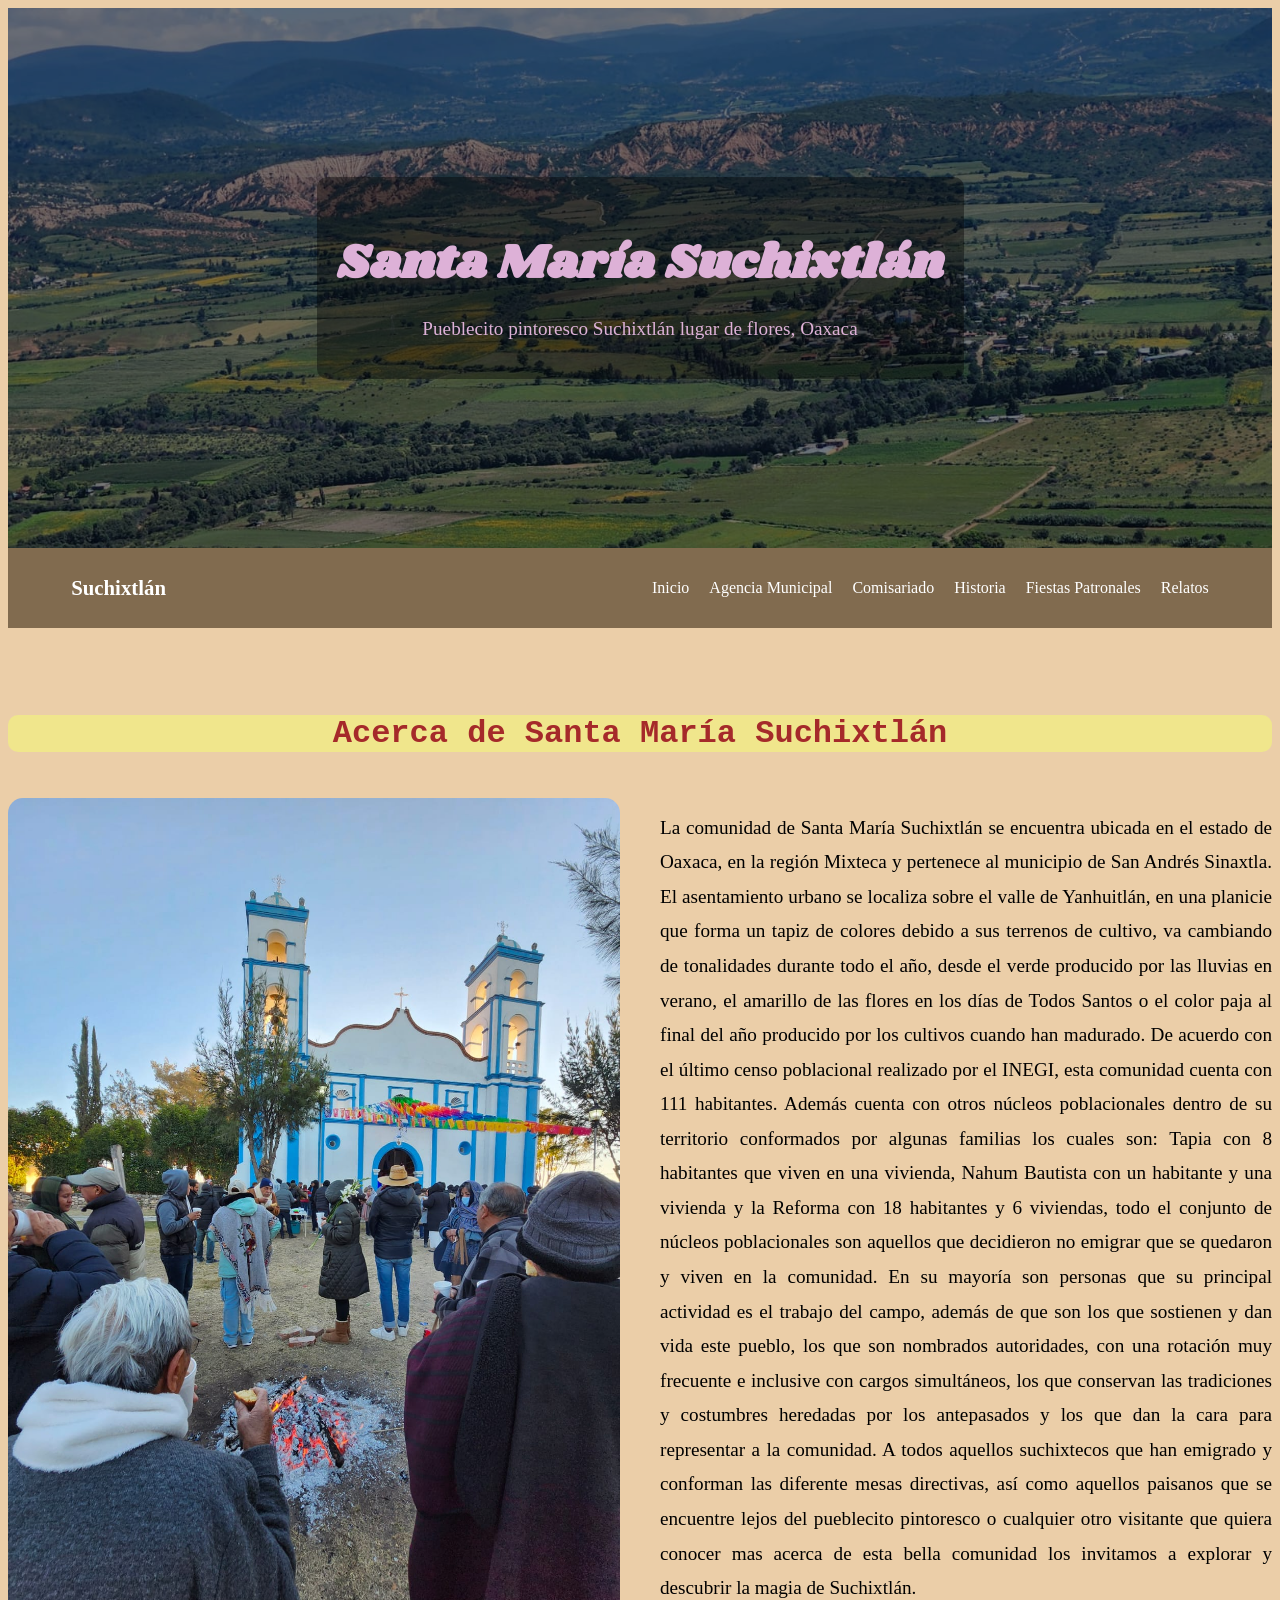
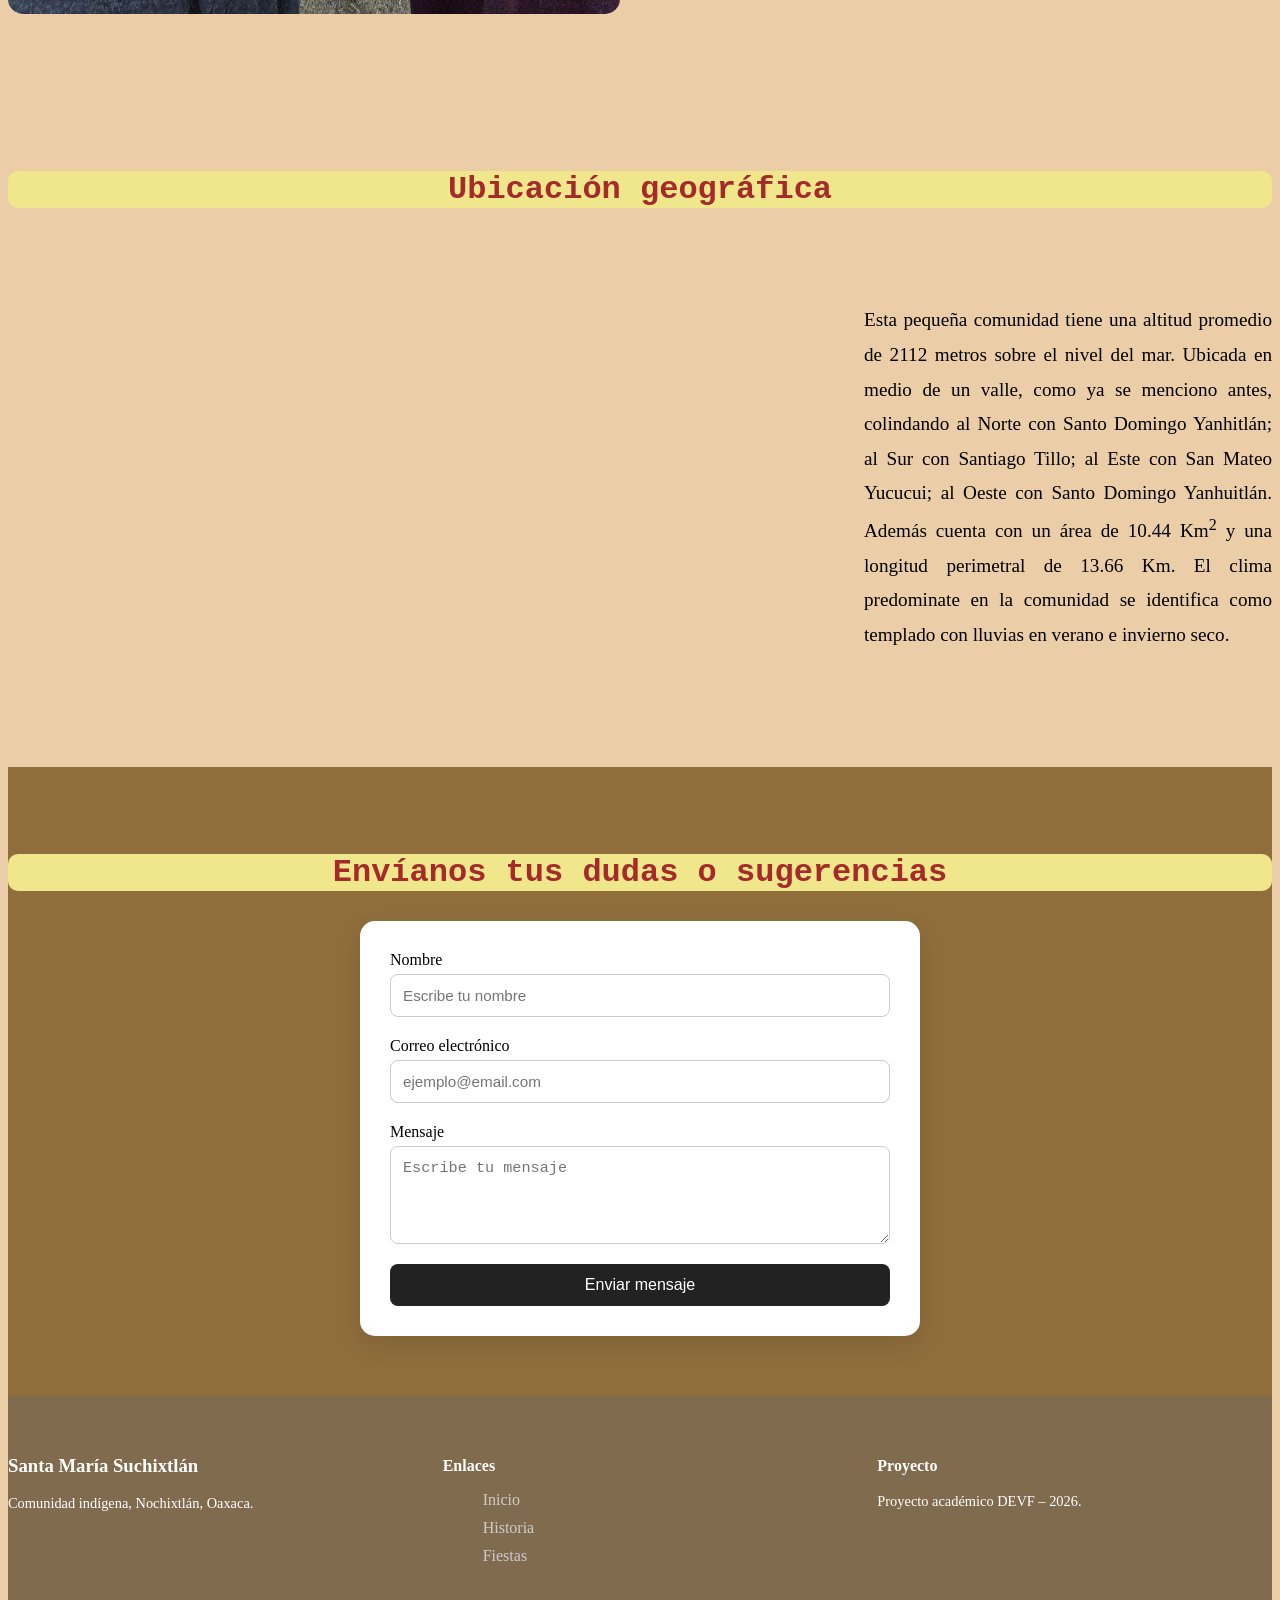
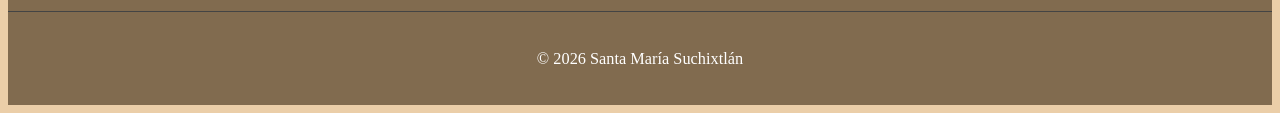
<file: index.html>
<!DOCTYPE html>
<html lang="es-MX">
<head>
    <meta charset="UTF-8">
    <meta name="viewport" content="width=device-width, initial-scale=1.0">
    <title>Santa Maria Suchixtlán</title>
    <link rel="stylesheet" href="styles.css">
    <link rel="preconnect" href="https://fonts.googleapis.com">
    <link rel="preconnect" href="https://fonts.gstatic.com" crossorigin>
    <link href="https://fonts.googleapis.com/css2?family=Lugrasimo&family=Shrikhand&display=swap" rel="stylesheet">
</head>
<body>

    <header class="hero">
    <div class="hero-content">
        <h1>Santa María Suchixtlán</h1>
        <p>Pueblecito pintoresco Suchixtlán lugar de flores, Oaxaca</p>
    </div>
    </header>
 
    <!-- Menu de navegacion principal -->

    <nav class="menu-principal">
        <div class="menu-container">

            <div class="logo">Suchixtlán</div>

            <!-- Checkbox oculto -->
            <input type="checkbox" id="menu-toggle">

            <!-- Botón hamburguesa -->
            <label for="menu-toggle" class="menu-icon">☰</label>

            <!-- Menú -->
            <ul class="menu-lista">
                <li><a href="index.html">Inicio</a></li>
                <li><a href="./Paginas/agencia_municipal.html">Agencia Municipal</a></li>
                <li><a href="./Paginas/comisariado_bc.html">Comisariado</a></li>
                <li><a href="./Paginas/historia.html">Historia</a></li>
                <li><a href="./Paginas/fiestas_patronales.html">Fiestas Patronales</a></li>
                <li><a href="./Paginas/dia_dia_anecdotas.html">Relatos</a></li>
            </ul>

        </div>
    </nav>

    <!-- Informacion general e introductoria -->

    <section class="general">
    <div class="container">
        <h2>Acerca de Santa María Suchixtlán</h2>

        <div class="general-contenido">
            <div class="general-img">
                <img src="./imagenes/pagina principal/pano.jpeg" 
                alt="Santa Maria Suchixtlan tradicion">
            </div>

            <div class="general-texto">
                <p>
                    La comunidad de Santa María Suchixtlán se encuentra ubicada en el estado de Oaxaca, en la región Mixteca y pertenece al municipio de San Andrés Sinaxtla. El asentamiento urbano se localiza sobre el valle de Yanhuitlán, en una planicie que forma un tapiz de colores debido a sus terrenos de cultivo, va cambiando de tonalidades durante todo el año, desde el verde producido por las lluvias en verano, el amarillo de las flores en los días de Todos Santos o el color paja al final del año producido por los cultivos cuando han madurado. 
                    De acuerdo con el último censo poblacional realizado por el INEGI, esta comunidad cuenta con 111 habitantes. Además cuenta con otros núcleos poblacionales dentro de su territorio conformados por algunas familias los cuales son: Tapia con 8 habitantes que viven en una vivienda, Nahum Bautista con un habitante y una vivienda y la Reforma con 18 habitantes y 6 viviendas, todo el conjunto de núcleos poblacionales son aquellos que decidieron no emigrar que se quedaron y viven en la comunidad. En su mayoría son personas que su principal actividad es el trabajo del campo, además de que son los que sostienen y dan vida este pueblo, los que son nombrados autoridades, con una rotación muy frecuente e inclusive con cargos simultáneos, los que conservan las tradiciones y costumbres heredadas por los antepasados y los que dan la cara para representar a la comunidad.
                    A todos aquellos suchixtecos que han emigrado y conforman las diferente mesas directivas, así como aquellos paisanos que se encuentre lejos del pueblecito pintoresco o cualquier otro visitante que quiera conocer mas acerca de esta bella comunidad los invitamos a explorar y descubrir la magia de Suchixtlán.
            
                </p>
            </div>
        </div>
    </div>
    </section>

<!-- Ubicacion y foto -->
 
    <section class="ubicacion">
    <div class="container">
        <h2>Ubicación geográfica</h2>

        <div class="ubicacion-contenido">
            
            <div class="mapa">
            <iframe src="https://www.google.com/maps/embed?pb=!1m18!1m12!1m3!1d1902.5814546720999!2d-97.33140166126697!3d17.499735103925566!2m3!1f0!2f0!3f0!3m2!1i1024!2i768!4f13.1!3m3!1m2!1s0x85c6423864a93335%3A0xd122692798611ec7!2s69667%20Santa%20Mar%C3%ADa%20Suchixtl%C3%A1n%2C%20Oax.!5e0!3m2!1ses!2smx!4v1773195224620!5m2!1ses!2smx"  
            allowfullscreen="" 
            loading="lazy" 
            referrerpolicy="no-referrer-when-downgrade">
            </iframe> 
            </div>

            <div class="geografia">
                <p>
                    Esta pequeña comunidad tiene una altitud promedio de 2112 metros sobre el nivel del mar. Ubicada en medio de un valle, como ya se menciono antes, 
            colindando al Norte con Santo Domingo Yanhitlán; al Sur con Santiago Tillo; al Este con San Mateo Yucucui; al Oeste con Santo Domingo Yanhuitlán. 
            Además cuenta con un área de 10.44 Km<sup>2</sup> y una longitud perimetral de 13.66 Km.
            El clima predominate en la comunidad se identifica como templado con lluvias en verano e invierno seco.
                </p>
            </div>

        </div>
    </div>
</section>

<section class="cuestionario">
    <div class="container">
        <h2>Envíanos tus dudas o sugerencias</h2>

        <form class="formulario">

            <div class="form-group">
                <label for="nombre">Nombre</label>
                <input type="text" id="nombre" name="nombre" placeholder="Escribe tu nombre" required>
            </div>

            <div class="form-group">
                <label for="email">Correo electrónico</label>
                <input type="email" id="email" name="email" placeholder="ejemplo@email.com" required>
            </div>

            <div class="form-group">
                <label for="mensaje">Mensaje</label>
                <textarea id="mensaje" name="mensaje" rows="4" placeholder="Escribe tu mensaje"></textarea>
            </div>

            <button type="submit">Enviar mensaje</button>

        </form>
    </div>
</section>

<footer class="footer">
    <div class="container footer-contenido">

        <div class="footer-col">
            <h3>Santa María Suchixtlán</h3>
            <p>Comunidad indígena, Nochixtlán, Oaxaca.</p>
        </div>

        <div class="footer-col">
            <h4>Enlaces</h4>
            <ul>
                <li><a href="index.html">Inicio</a></li>
                <li><a href="./Paginas/historia.html">Historia</a></li>
                <li><a href="./Paginas/fiestas_patronales.html">Fiestas</a></li>
            </ul>
        </div>

        <div class="footer-col">
            <h4>Proyecto</h4>
            <p>Proyecto académico DEVF – 2026.</p>
        </div>

    </div>

    <div class="footer-bottom">
        <p>© 2026 Santa María Suchixtlán</p>
    </div>
</footer>
</body>
</html>
</file>
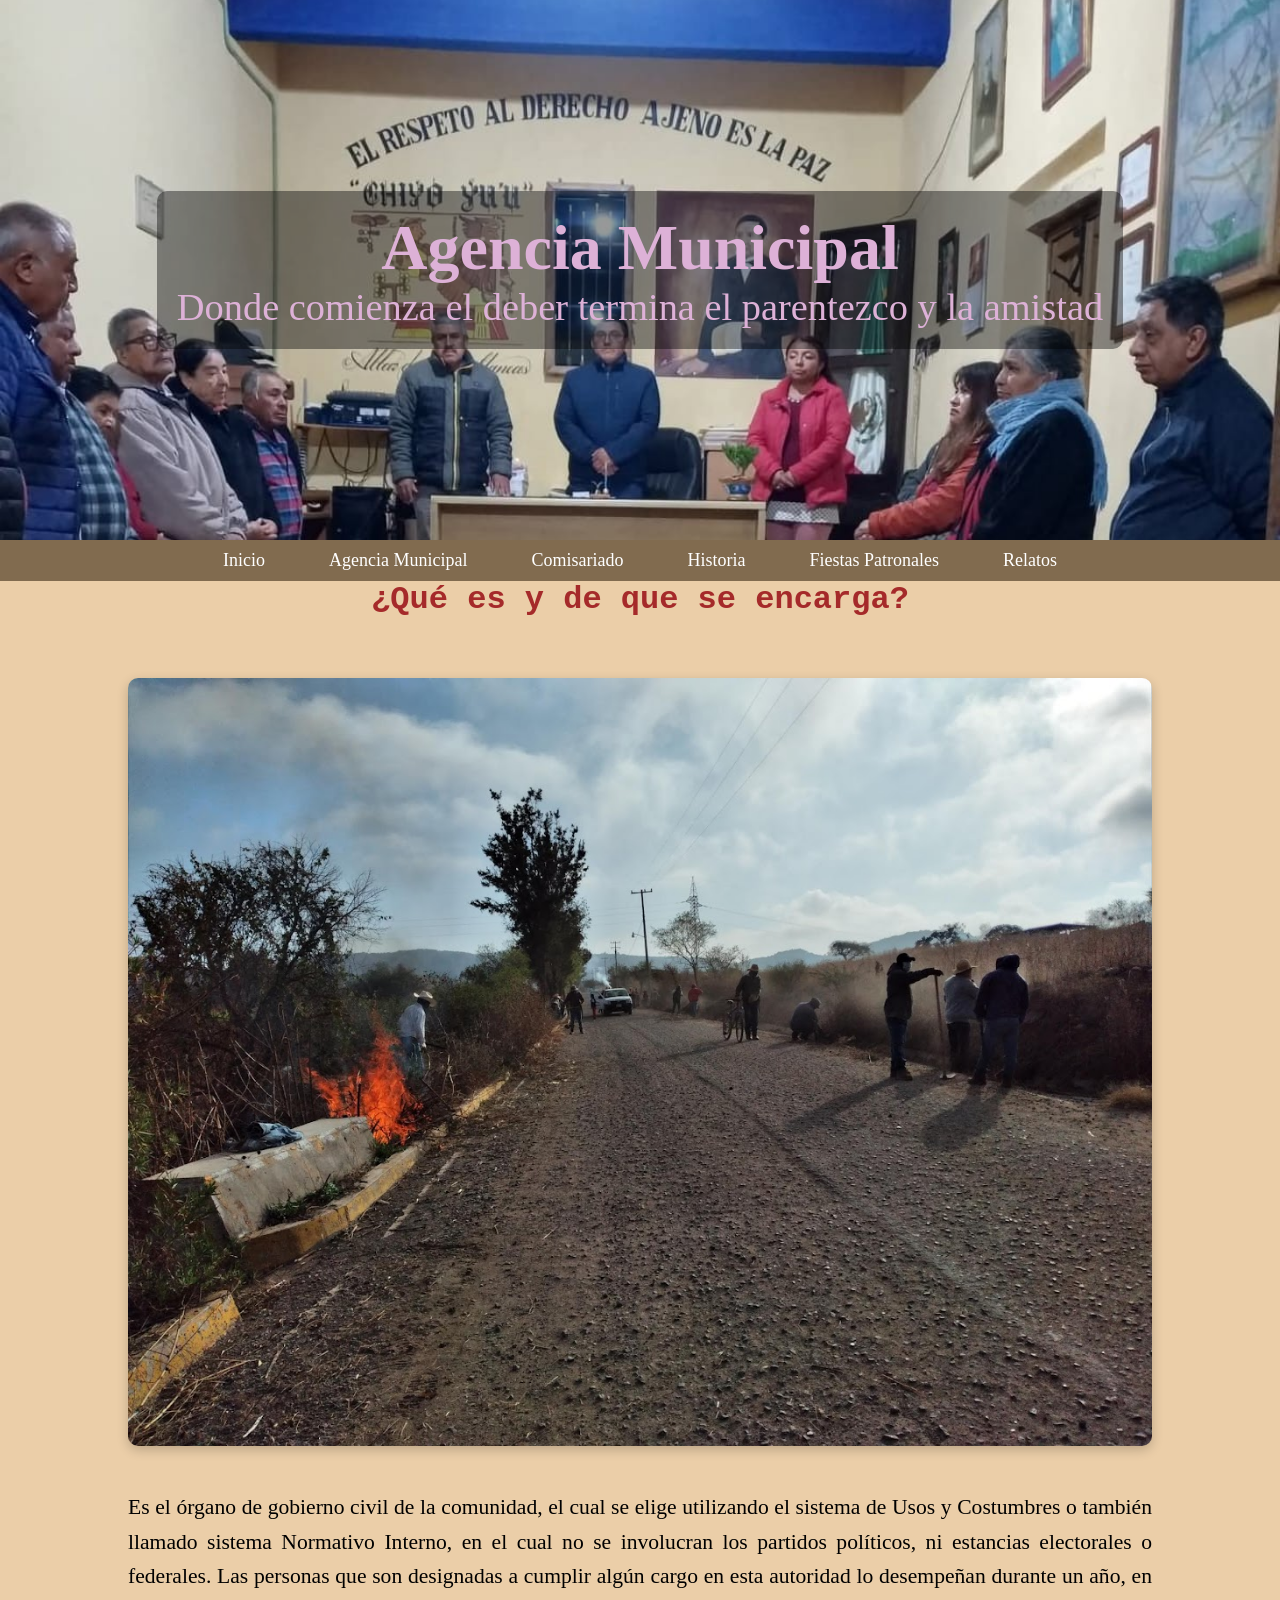
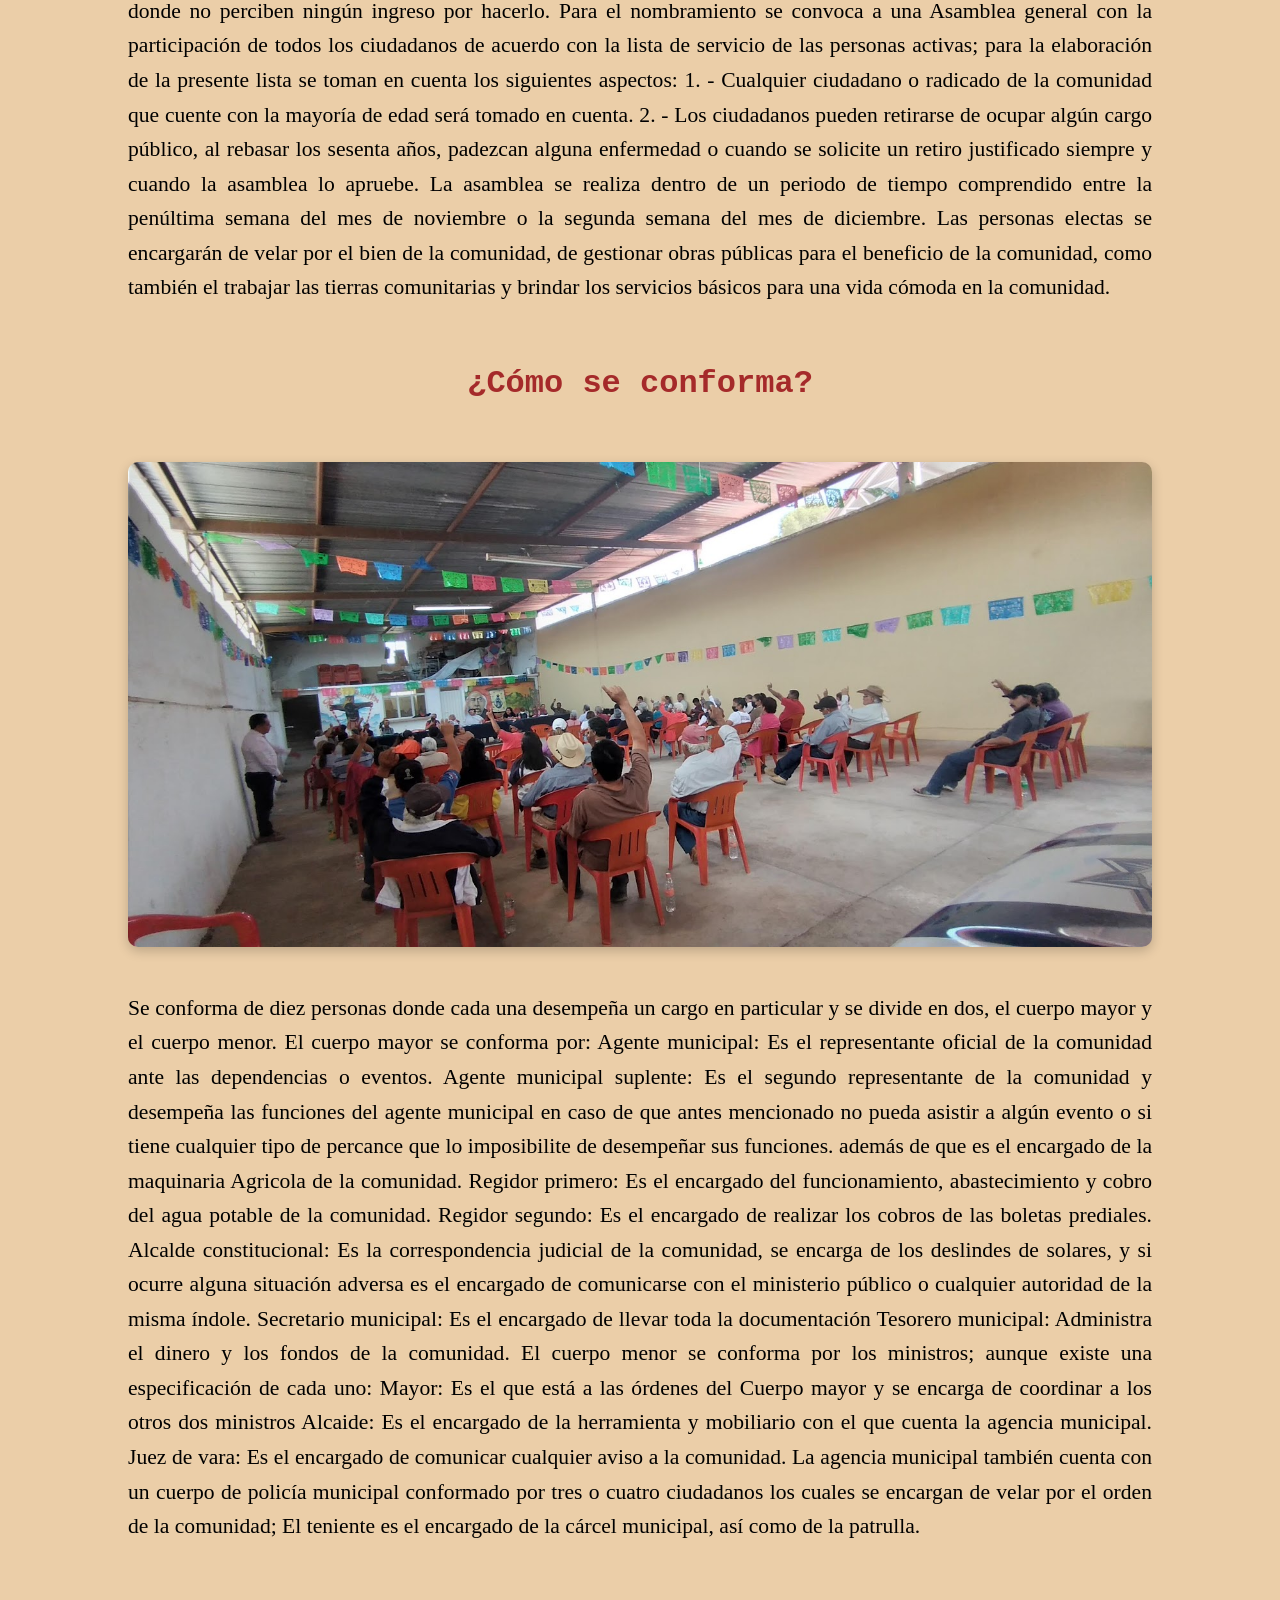
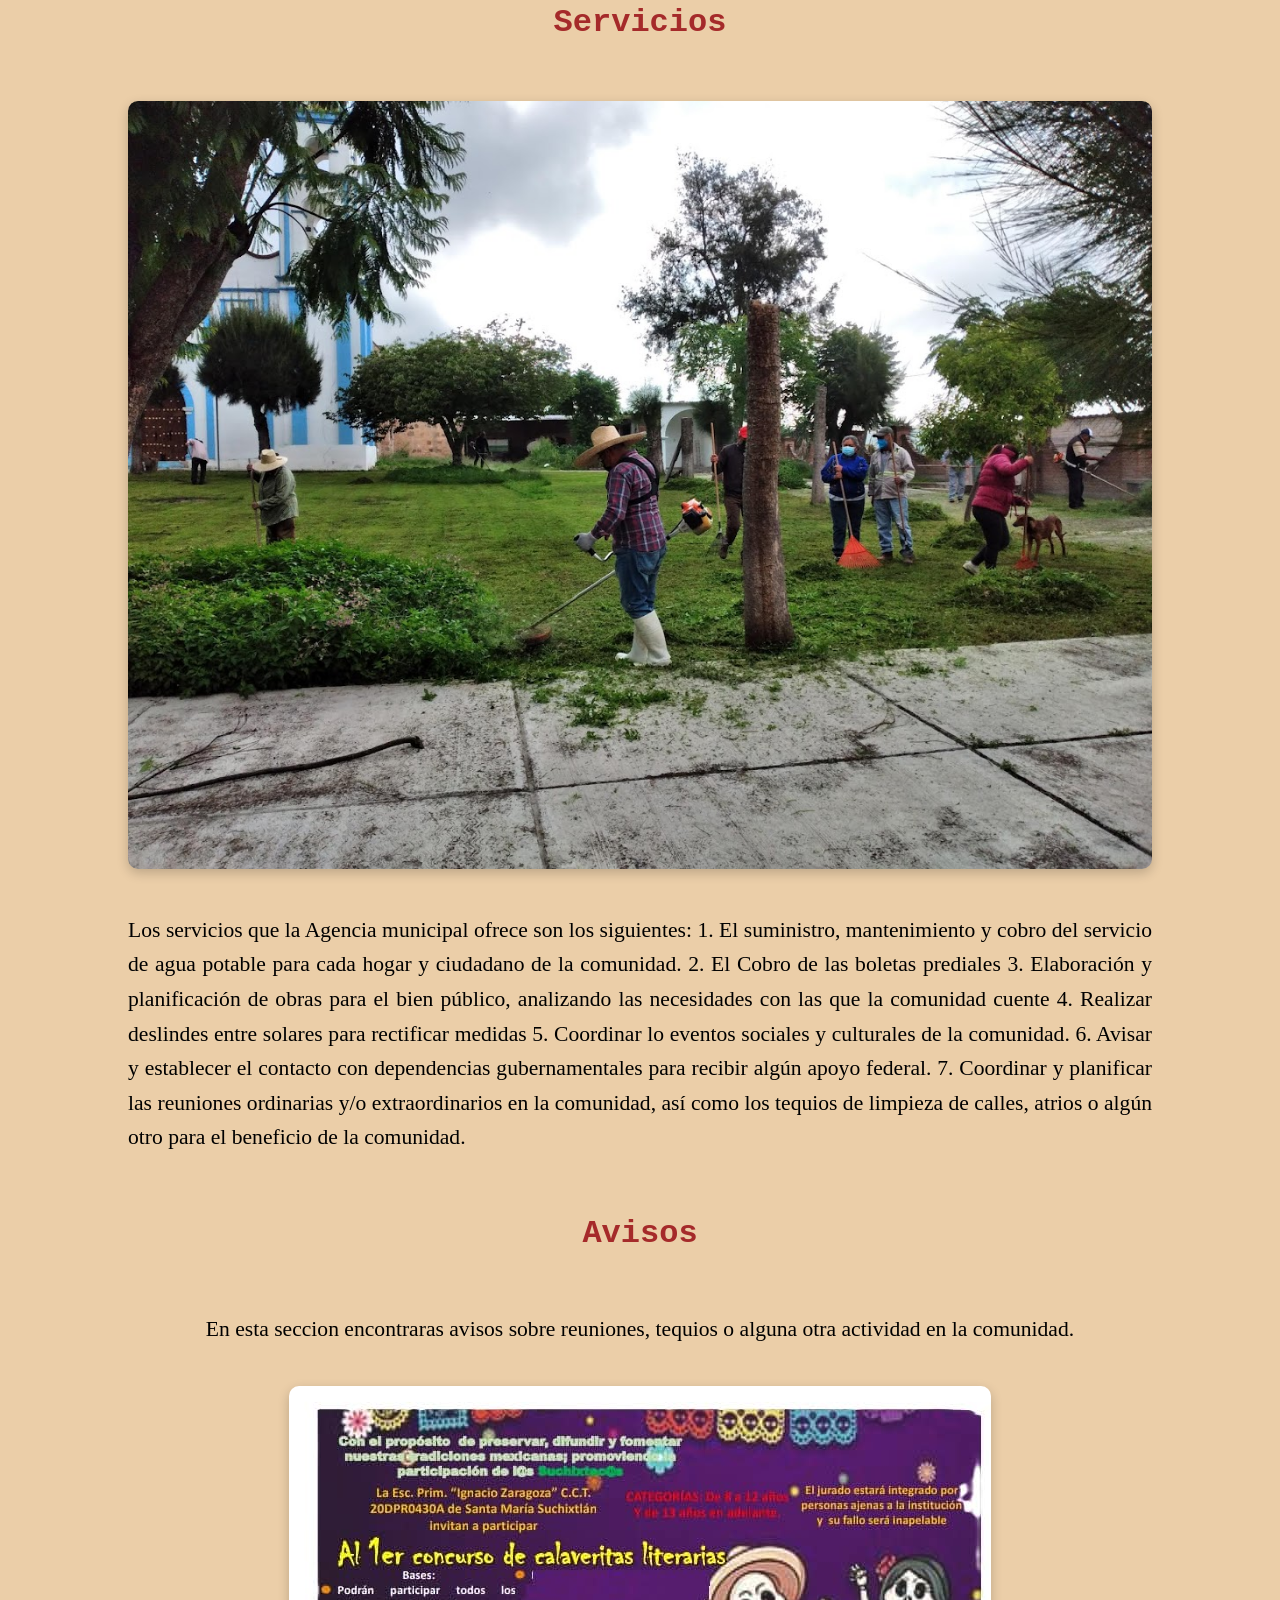
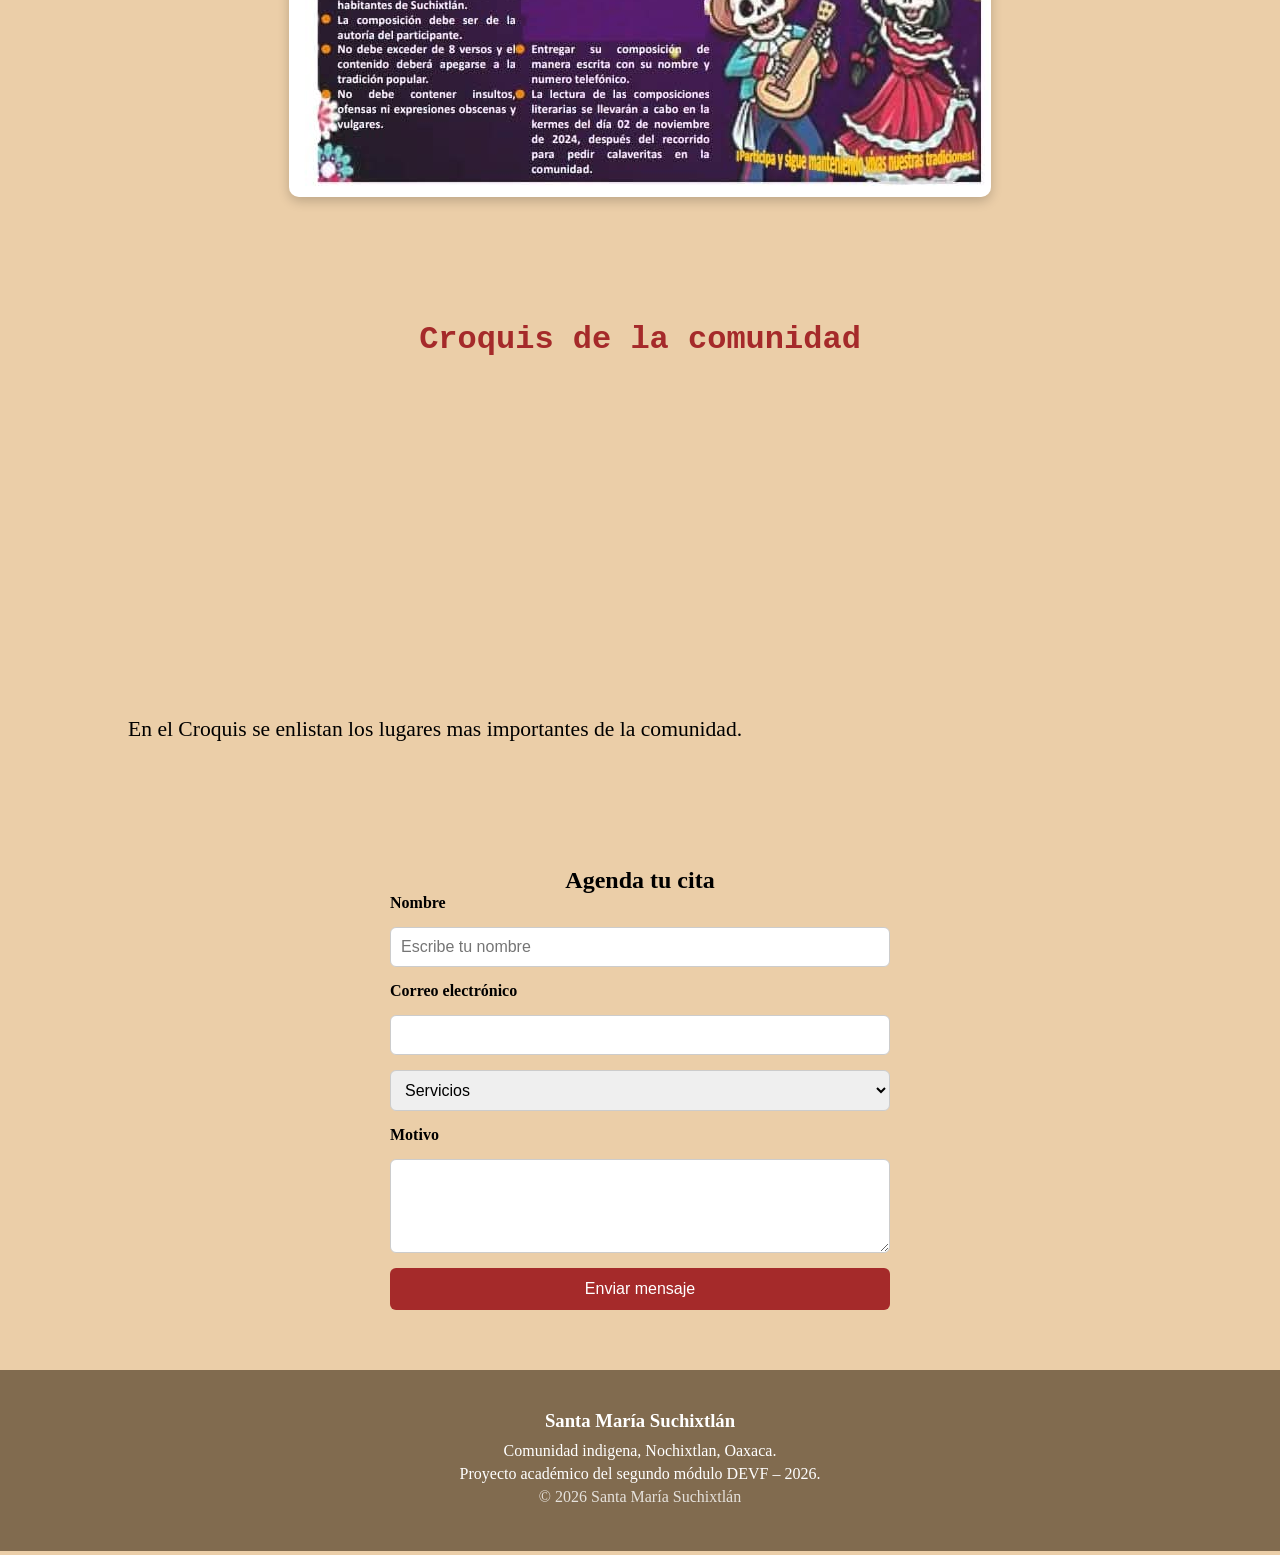
<file: Paginas/agencia_municipal.html>
<!DOCTYPE html>
<html lang="en">
<head>
    <meta charset="UTF-8">
    <meta name="viewport" content="width=device-width, initial-scale=1.0">
    <title>Agencia Municipal</title>
    <link rel="stylesheet" href="stylespag.css">
    <link rel="preconnect" href="https://fonts.googleapis.com">
    <link rel="preconnect" href="https://fonts.gstatic.com" crossorigin>
    <link href="https://fonts.googleapis.com/css2?family=Lugrasimo&display=swap" rel="stylesheet">
</head>
<body>
    <header class="hero-A">
    <div class="hero-content-A">
        <h1>Agencia Municipal</h1>
        <p>Donde comienza el deber termina el parentezco y la amistad</p>
    </div>
    </header>

    <!-- Menu de navegacion principal -->
    <nav class="menu-principal">
    <ul class="menu-lista">
        <li><a href="../index.html">Inicio</a></li>
        <li><a href="../Paginas/agencia_municipal.html">Agencia Municipal</a></li>
        <li><a href="../Paginas/comisariado_bc.html">Comisariado</a></li>
        <li><a href="../Paginas/historia.html">Historia</a></li>
        <li><a href="../Paginas/fiestas_patronales.html">Fiestas Patronales</a></li>
        <li><a href="../Paginas/dia_dia_anecdotas.html">Relatos</a></li>
    </ul>
    </nav>

    <!-- Que es? -->
    <section class="que-es-A">
        <h2>¿Qué es y de que se encarga?</h2>
        <div class="que-es-A-contenido">
            <div class="que-es-A-img">
            <img src="../imagenes/agencia municipal/tequio1.jpg" 
            alt="Santa Maria Suchixtlan tradicion">
        </div>
        <div class="que-es-A-texto">
            <p>
                Es el órgano de gobierno civil de la comunidad, el cual se elige utilizando el sistema de Usos y Costumbres o también llamado sistema Normativo Interno, en el cual no se involucran los partidos políticos, ni estancias electorales o federales.
                Las personas que son designadas a cumplir algún cargo en esta autoridad lo desempeñan durante un año, en donde no perciben ningún ingreso por hacerlo.
                Para el nombramiento se convoca a una Asamblea general con la participación de todos los ciudadanos de acuerdo con la lista de servicio de las personas activas; para la elaboración de la presente lista se toman en cuenta los siguientes aspectos:
                1. - Cualquier ciudadano o radicado de la comunidad que cuente con la mayoría de edad será tomado en cuenta.
                2. - Los ciudadanos pueden retirarse de ocupar algún cargo público, al rebasar los sesenta años, padezcan alguna enfermedad o cuando se solicite un retiro justificado siempre y cuando la asamblea lo apruebe.
                La asamblea se realiza dentro de un periodo de tiempo comprendido entre la penúltima semana del mes de noviembre o la segunda semana del mes de diciembre.
                Las personas electas se encargarán de velar por el bien de la comunidad, de gestionar obras públicas para el beneficio de la comunidad, como también el trabajar las tierras comunitarias y brindar los servicios básicos para una vida cómoda en la comunidad. 

            </p>
        </div>
        </div>
    </section>

<!-- Como se conforma? -->
<section class="conformacion-C">
        <h2>¿Cómo se conforma?</h2>
            <div class="conformacion-C-contenido">
            <div class="conformacion-C-img">
            <img src="../imagenes/agencia municipal/asamblea.jpg" 
            alt="Santa Maria Suchixtlan tradicion">
        </div>
        <div class="conformacion-C-texto">
            <p>
            Se conforma de diez personas donde cada una desempeña un cargo en particular y se divide en dos, el cuerpo mayor y el cuerpo menor. El cuerpo mayor se conforma por:
            Agente municipal: Es el representante oficial de la comunidad ante las dependencias o eventos.
            Agente municipal suplente: Es el segundo representante de la comunidad y desempeña las funciones del agente municipal en caso de que antes mencionado no pueda asistir a algún evento o si tiene cualquier tipo de percance que lo imposibilite de desempeñar sus funciones. además de que es el encargado de la maquinaria Agricola de la comunidad.
            Regidor primero: Es el encargado del funcionamiento, abastecimiento y cobro del agua potable de la comunidad.
            Regidor segundo: Es el encargado de realizar los cobros de las boletas prediales.
            Alcalde constitucional: Es la correspondencia judicial de la comunidad, se encarga de los deslindes de solares, y si ocurre alguna situación adversa es el encargado de comunicarse con el ministerio público o cualquier autoridad de la misma índole.
            Secretario municipal: Es el encargado de llevar toda la documentación
            Tesorero municipal: Administra el dinero y los fondos de la comunidad.
            El cuerpo menor se conforma por los ministros; aunque existe una especificación de cada uno:
            Mayor: Es el que está a las órdenes del Cuerpo mayor y se encarga de coordinar a los otros dos ministros
            Alcaide: Es el encargado de la herramienta y mobiliario con el que cuenta la agencia municipal.
            Juez de vara: Es el encargado de comunicar cualquier aviso a la comunidad.
            La agencia municipal también cuenta con un cuerpo de policía municipal conformado por tres o cuatro ciudadanos los cuales se encargan de velar por el orden de la comunidad; El teniente es el encargado de la cárcel municipal, así como de la patrulla.
            </p>
        </div>
        </div>
    </section>   

<!-- Servicios -->
    <section class="servicios-A">
        <h2>Servicios</h2>
        <div class="servicios-A-contenido">
            <div class="servicios-A-img">
            <img src="../imagenes/agencia municipal/tequio.jpg" 
            alt="Santa Maria Suchixtlan tradicion">
        </div>
        <div class="servicios-A-texto">
            <p>
            Los servicios que la Agencia municipal ofrece son los siguientes:
                1.	El suministro, mantenimiento y cobro del servicio de agua potable para cada hogar y ciudadano de la comunidad.
                2.	El Cobro de las boletas prediales
                3.	Elaboración y planificación de obras para el bien público, analizando las necesidades con las que la comunidad cuente
                4.	Realizar deslindes entre solares para rectificar medidas
                5.	Coordinar lo eventos sociales y culturales de la comunidad.
                6.	Avisar y establecer el contacto con dependencias gubernamentales para recibir algún apoyo federal. 
                7.	Coordinar y planificar las reuniones ordinarias y/o extraordinarios en la comunidad, así como los tequios de limpieza de calles, atrios o algún otro para el beneficio de la comunidad.
            </p>
        </div>
        </div>
    </section>

<!-- Avisos -->
    <section class="avisos-A">
        <h2>Avisos</h2>
        <div class="avisos-A-contenido">
            <div class="avisos-A-img">
            <img src="../imagenes/agencia municipal/avisoA.jpeg" 
            alt="Santa Maria Suchixtlan tradicion">
        </div>
        <div class="avisos-A-texto">
            <p>
              En esta seccion encontraras avisos sobre reuniones, tequios o alguna otra actividad en la comunidad.  
            </p>
        </div>
        </div>
    </section>

<!-- Croquis de la comunidad -->
<section class="croquis-A">
        <h2>Croquis de la comunidad</h2>
        <div class="mapa">
            <iframe src="https://www.google.com/maps/d/u/0/embed?mid=1rkse9wvFObHmeMmzLlND5rcknonnLcQ&ehbc=2E312F" 
            allowfullscreen="" 
            loading= "lazy"
            referrerpolicy="no-referrer-when-downgrade">
            </iframe>
        </div>
        <div class="croquis-A-texto">
            <p>
                En el Croquis se enlistan los lugares mas importantes de la comunidad.
            </p>
        </div>
        </div>
    </section>

<!-- Cuestionario citas -->    
<section class="cuestionario-A">
    <h2>Agenda tu cita</h2>
        <form class="formulario-A">
            <label for="nombre">Nombre</label>
            <input type="text" placeholder="Escribe tu nombre">
            <label for="email">Correo electrónico</label>
            <input type="email" id="email" name="email" required>
            <select class="form-select" aria-label="Default select example">
            <label for="servicios">Servicios</label>
            <option selected>Servicios</option>
            <option value="1">Agua potable</option>
            <option value="2">Pago de predial</option>
            <option value="3">Solicitar espacio o recurso</option>
            <option value="4">Otro</option>
            </select>
            <label for="mensaje">Motivo</label>
            <textarea id="mensaje" name="mensaje" rows="4"></textarea>
            <button type="submit">Enviar mensaje</button>
        </form>
</section>

<!-- Footer y derechos --> 
<footer class="footer">
    <div class="footer-contenido">
        <h3>Santa María Suchixtlán</h3>
        <p>
        Comunidad indigena, Nochixtlan, Oaxaca.
        </p>
        <p>
        Proyecto académico del segundo módulo DEVF – 2026.
        </p>
        <p class="copyright">
        © 2026 Santa María Suchixtlán
        </p>
    </div>
</footer>
</body>
</html>
</file>
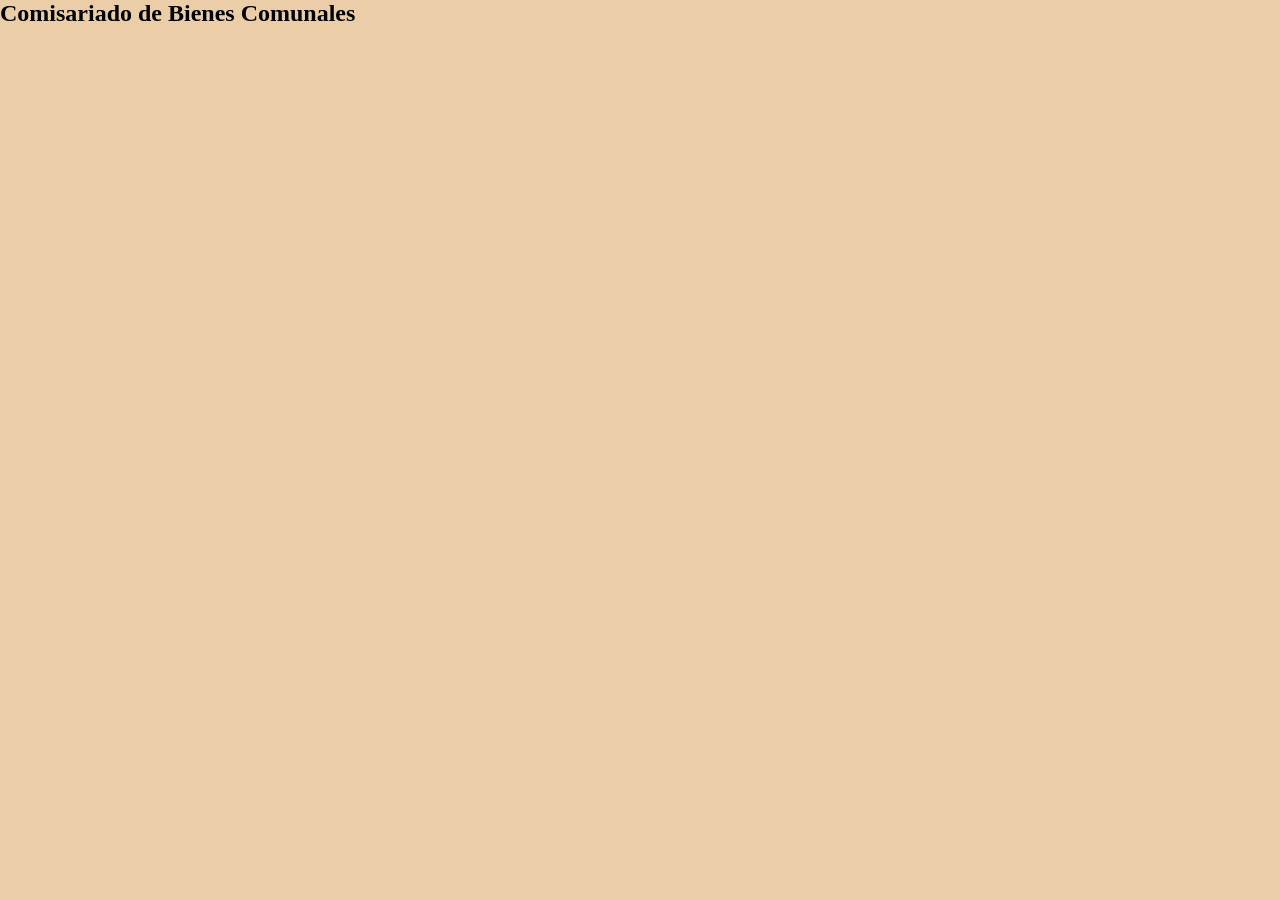
<file: Paginas/Comisariado_BC.html>
<!DOCTYPE html>
<html lang="en">
<head>
    <meta charset="UTF-8">
    <meta name="viewport" content="width=device-width, initial-scale=1.0">
    <title>Document</title>
    <link rel="stylesheet" href="stylespag.css">
    <link rel="preconnect" href="https://fonts.googleapis.com">
    <link rel="preconnect" href="https://fonts.gstatic.com" crossorigin>
    <link href="https://fonts.googleapis.com/css2?family=Lugrasimo&display=swap" rel="stylesheet">
</head>
<body>
    <section>
         <div class="titlesh2">
                <h2>Comisariado de Bienes Comunales</h2>
            </div>
    </section>
</body>
</html>
</file>
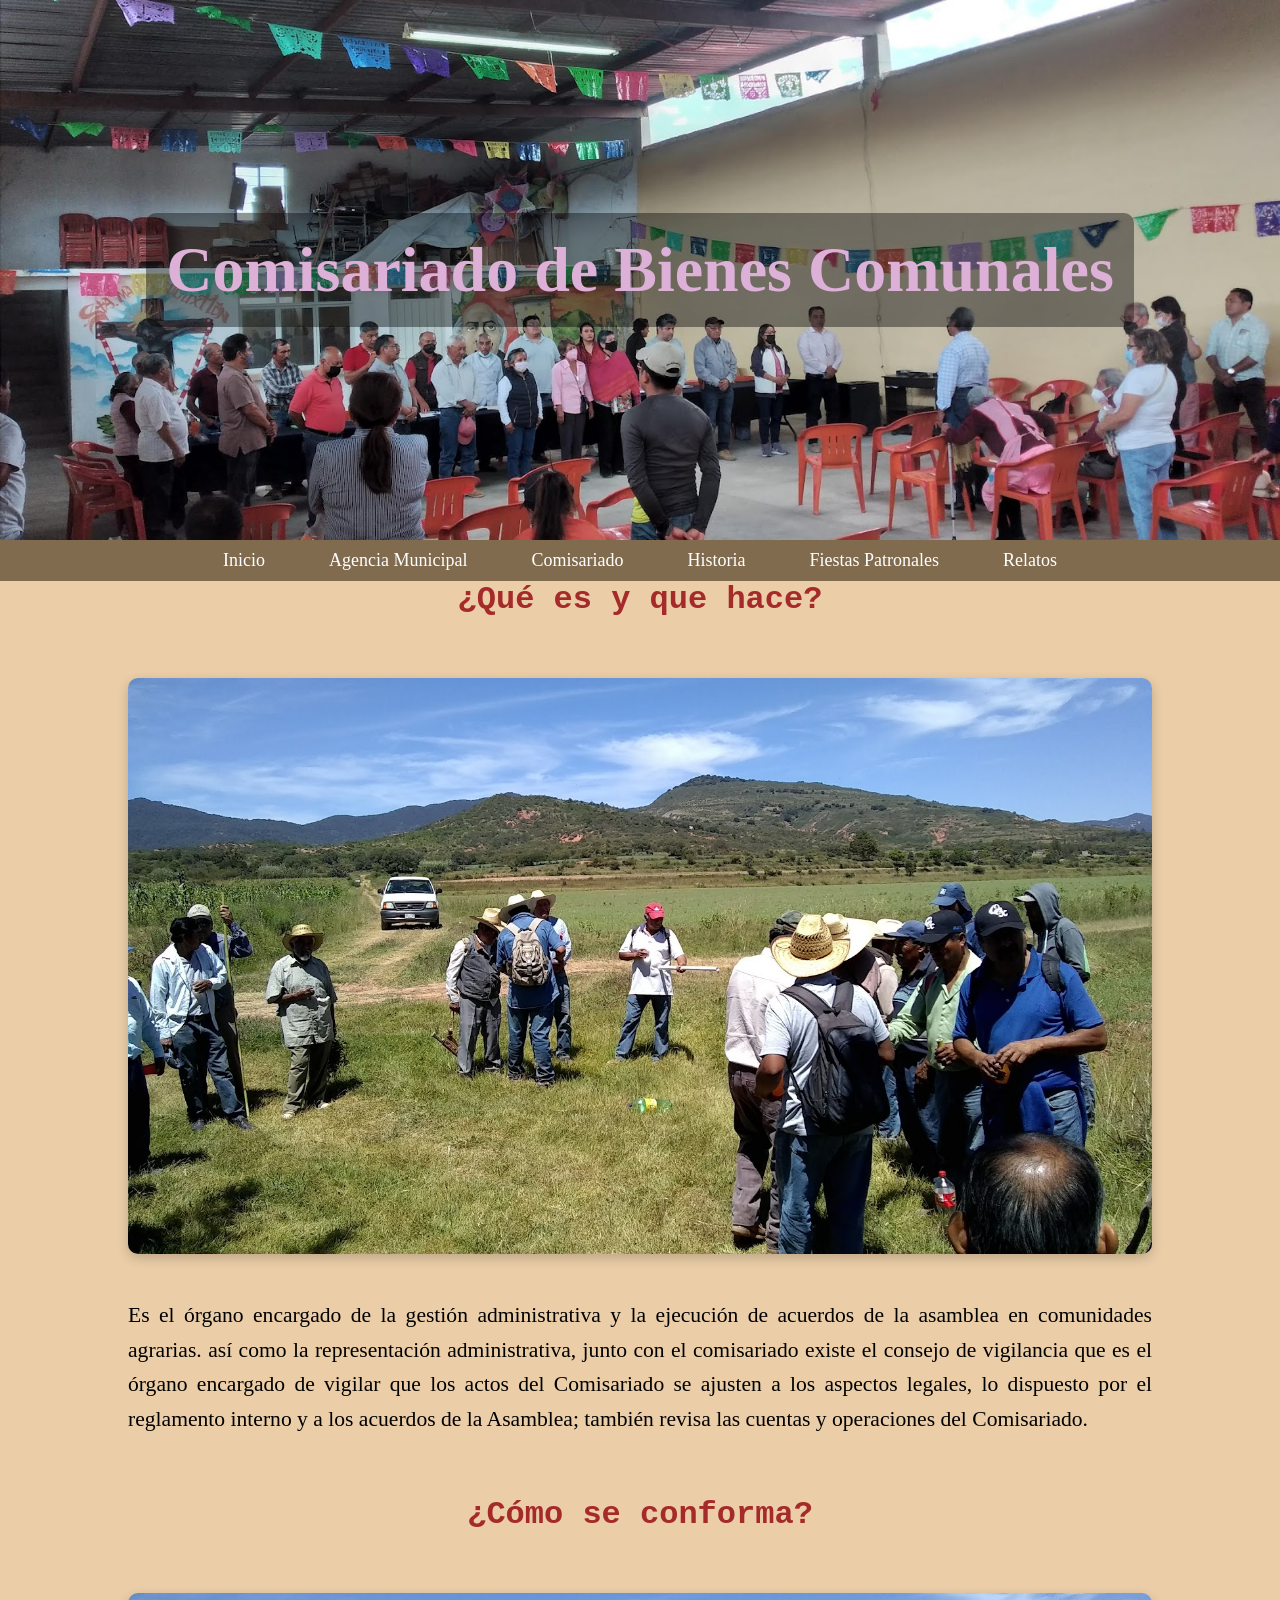
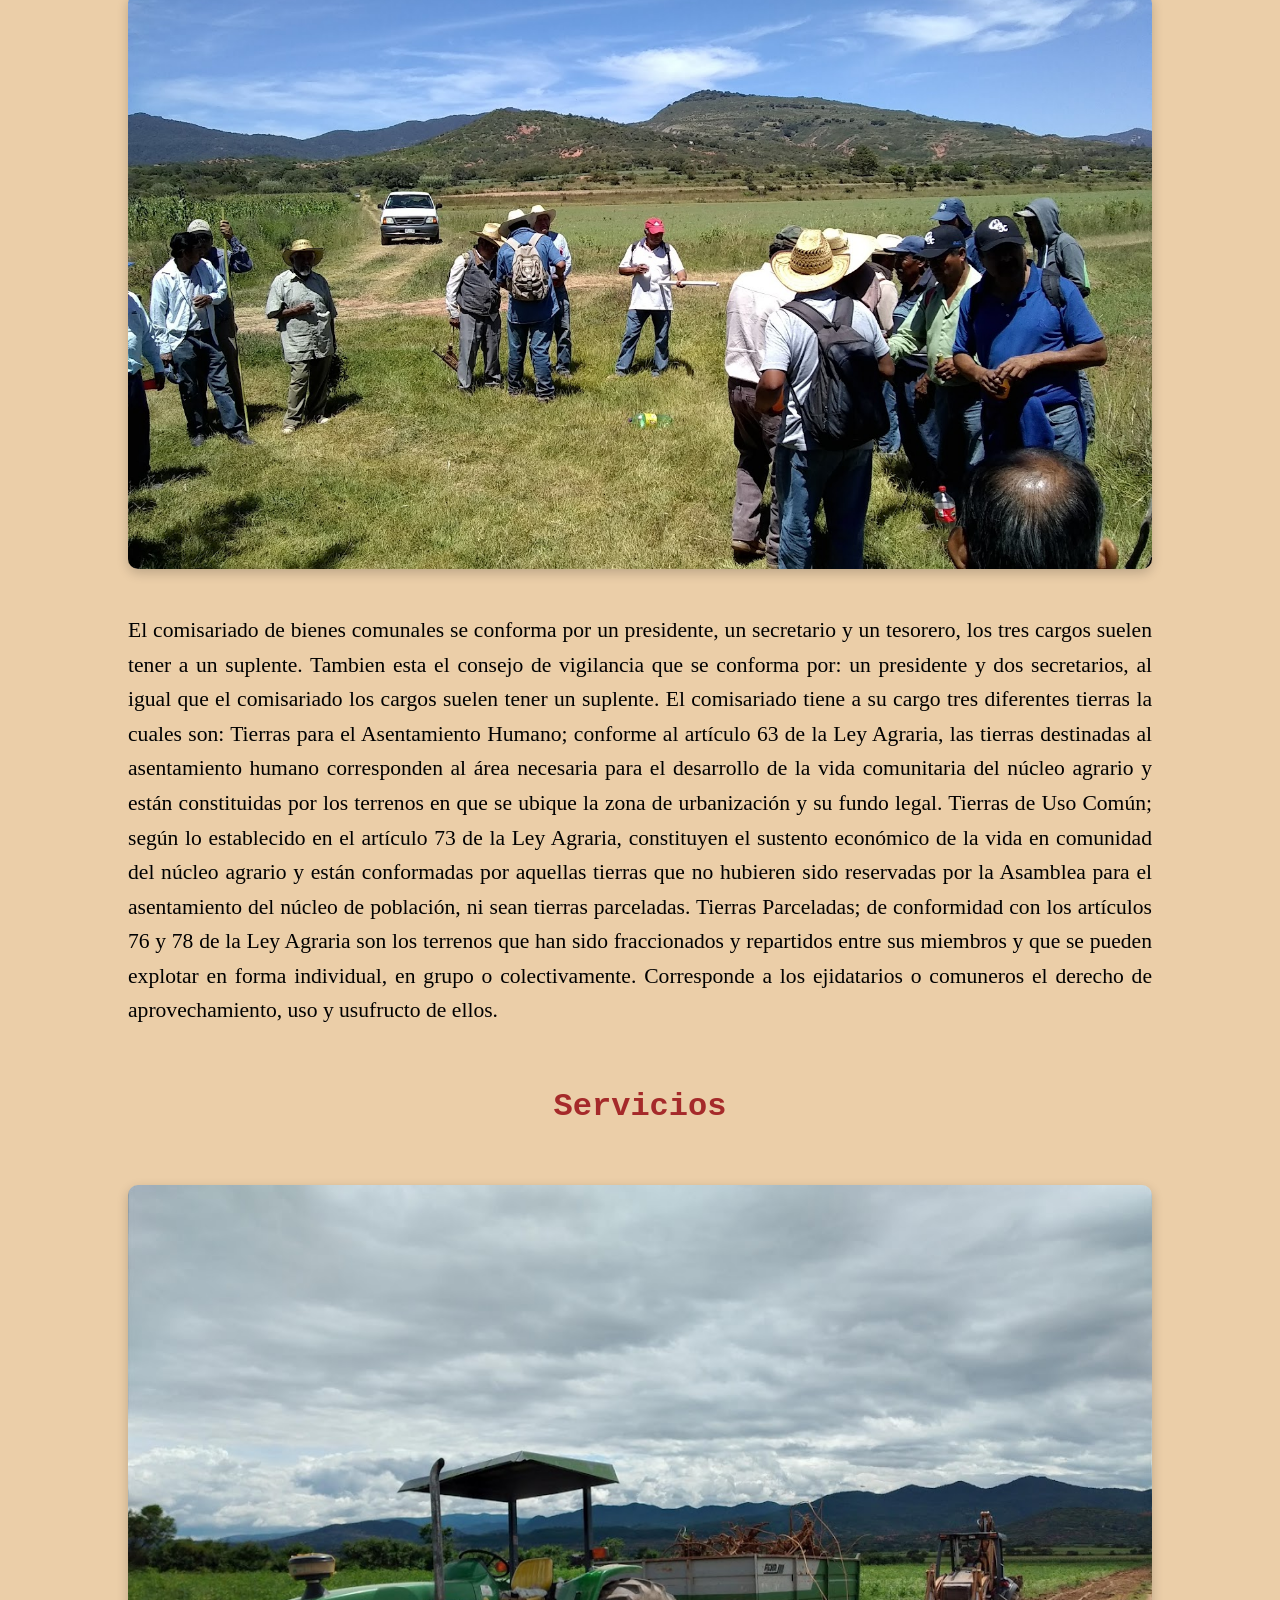
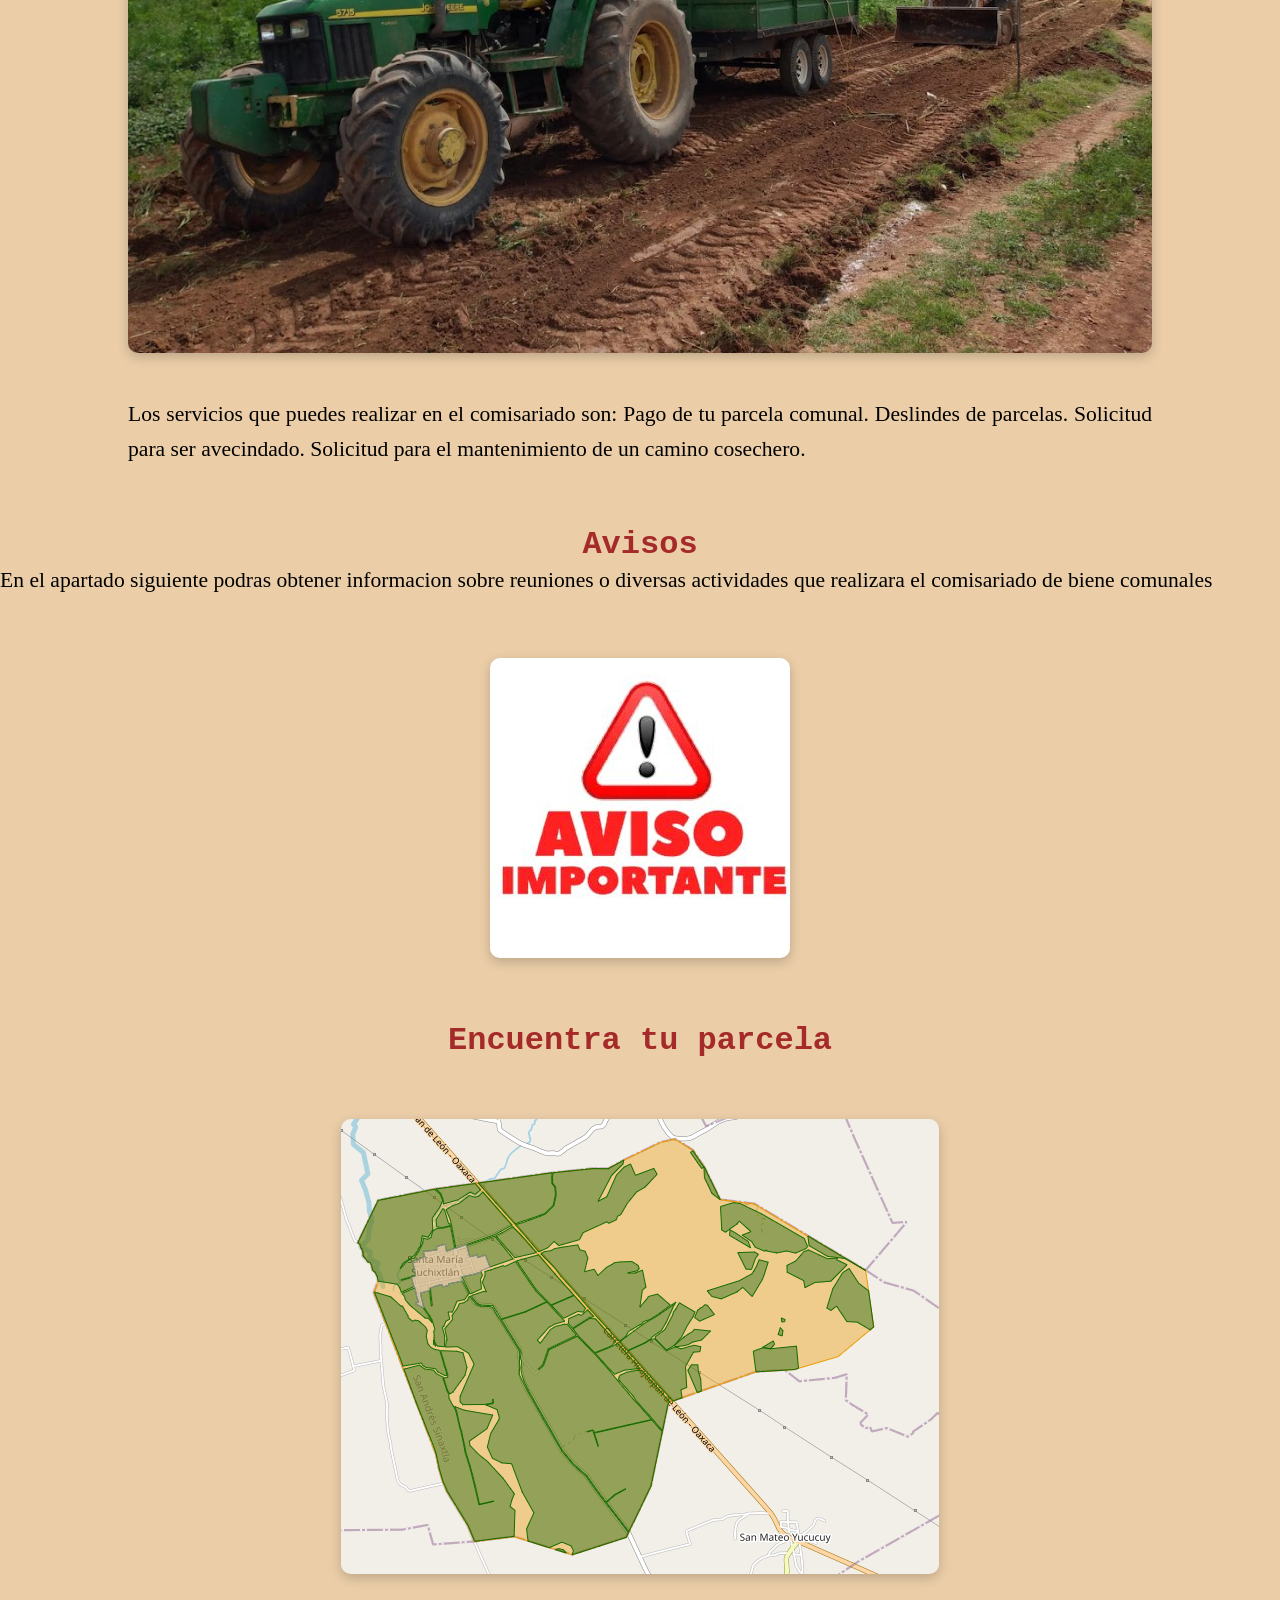
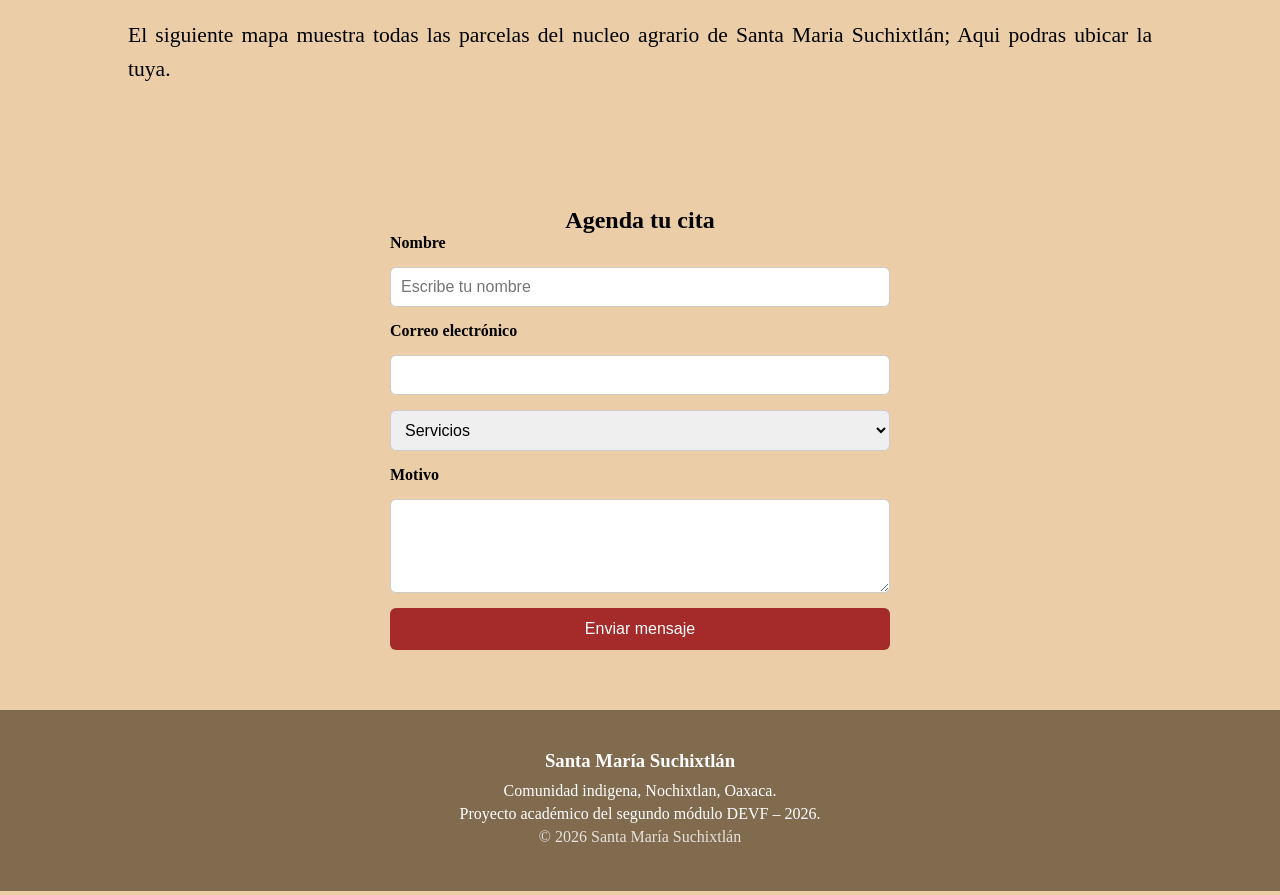
<file: Paginas/comisariado_bc.html>
<!DOCTYPE html>
<html lang="en">
<head>
    <meta charset="UTF-8">
    <meta name="viewport" content="width=device-width, initial-scale=1.0">
    <title>Comisariado de Bienes Comunales</title>
    <link rel="stylesheet" href="stylespag.css">
    <link rel="preconnect" href="https://fonts.googleapis.com">
    <link rel="preconnect" href="https://fonts.gstatic.com" crossorigin>
    <link href="https://fonts.googleapis.com/css2?family=Lugrasimo&display=swap" rel="stylesheet">
</head>
<body>
    <header class="hero-C">
    <div class="hero-content-C">
        <h1>Comisariado de Bienes Comunales</h1>
        <!--<p></p>-->
    </div>
    </header>

    <!-- Menu de navegacion principal -->
    <nav class="menu-principal">
    <ul class="menu-lista">
        <li><a href="../index.html">Inicio</a></li>
        <li><a href="../Paginas/agencia_municipal.html">Agencia Municipal</a></li>
        <li><a href="../Paginas/comisariado_bc.html">Comisariado</a></li>
        <li><a href="../Paginas/historia.html">Historia</a></li>
        <li><a href="../Paginas/fiestas_patronales.html">Fiestas Patronales</a></li>
        <li><a href="../Paginas/dia_dia_anecdotas.html">Relatos</a></li>
    </ul>
    </nav>

    <!-- Que es? -->
    <section class="que-es-C">
        <h2>¿Qué es y que hace?</h2>
        <div class="que-es-C-contenido">
            <div class="que-es-C-img">
            <img src="../imagenes/comisariado/recorrido.jpg" 
            alt="Santa Maria Suchixtlan tradicion">
        </div>
        <div class="que-es-C-texto">
            <p>
                Es el órgano encargado de la gestión administrativa y la ejecución de acuerdos de la asamblea en comunidades agrarias. así como la representación administrativa, junto con el comisariado existe el consejo de vigilancia que es el órgano encargado de vigilar que los actos del
                Comisariado se ajusten a los aspectos legales, lo dispuesto por el reglamento
                interno y a los acuerdos de la Asamblea; también revisa las cuentas y operaciones
                del Comisariado.
            </p>
        </div>
        </div>
    </section> 

<!-- Como se conforma? -->
    <section class="conformacion-C">
        <h2>¿Cómo se conforma?</h2>
        <div class="conformacion-C-contenido">
            <div class="conformacion-C-img">
            <img src="../imagenes/comisariado/recorrido.jpg" 
            alt="Santa Maria Suchixtlan tradicion">
        </div>
        <div class="conformacion-C-texto">
            <p>
                El comisariado de bienes comunales se conforma por un presidente, un secretario y un tesorero, los tres cargos suelen tener a un suplente.
                Tambien esta el consejo de vigilancia que se conforma por: un presidente y dos secretarios, al igual que el comisariado los cargos suelen tener un suplente.

                El comisariado tiene a su cargo tres diferentes tierras la cuales son:
                Tierras para el Asentamiento Humano; conforme al artículo 63 de la Ley
                Agraria, las tierras destinadas al asentamiento humano corresponden al área
                necesaria para el desarrollo de la vida comunitaria del núcleo agrario y están
                constituidas por los terrenos en que se ubique la zona de urbanización y su fundo
                legal.
                Tierras de Uso Común; según lo establecido en el artículo 73 de la Ley Agraria,
                constituyen el sustento económico de la vida en comunidad del núcleo agrario y
                están conformadas por aquellas tierras que no hubieren sido reservadas por la
                Asamblea para el asentamiento del núcleo de población, ni sean tierras
                parceladas.
                Tierras Parceladas; de conformidad con los artículos 76 y 78 de la Ley Agraria
                son los terrenos que han sido fraccionados y repartidos entre sus miembros y que
                se pueden explotar en forma individual, en grupo o colectivamente. Corresponde a
                los ejidatarios o comuneros el derecho de aprovechamiento, uso y usufructo de
                ellos.

            </p>
        </div>
        </div>
    </section>

<!-- Servicios -->
    <section class="servicios-C">
        <h2>Servicios</h2>
        <div class="servicios-C-contenido">
            <div class="servicios-C-img">
            <img src="../imagenes/comisariado/mantenimiento caminos.jpg" 
            alt="Santa Maria Suchixtlan tradicion">
        </div>
        <div class="servicios-C-texto">
            <p>
                Los servicios que puedes realizar en el comisariado son:
                Pago de tu parcela comunal.
                Deslindes de parcelas.
                Solicitud para ser avecindado.
                Solicitud para el mantenimiento de un camino cosechero.
            </p>
        </div>
        </div>
    </section>

<!-- Avisos -->
    <section class="avisos-C">
        <h2>Avisos</h2>
        <div class="avisos-C-texto">
            <p>
                En el apartado siguiente podras obtener informacion sobre reuniones o diversas actividades que realizara el comisariado de biene comunales
            </p>
        </div>
        <div class="avisos-C-contenido">
            <div class="avisos-C-img">
            <img src="../imagenes/comisariado/aviso.jpg" 
            alt="Santa Maria Suchixtlan tradicion">
        </div>
        </div>
    </section>

<!-- mapa de tierras comunales -->
<section class="croquis-C">
        <h2>Encuentra tu parcela</h2>
        <div class="croquis-C-contenido">
            <div class="croquis-C-img">
            <img src="../imagenes/comisariado/poligonoS.png" 
            alt="Santa Maria Suchixtlan tradicion">
        </div>
        <div class="croquis-C-texto">
            <p>
                El siguiente mapa muestra todas las parcelas del nucleo agrario de Santa Maria Suchixtlán; Aqui podras ubicar la tuya.
            </p>
        </div>
        </div>
    </section>

<!-- Cuestionario citas -->    
<section class="cuestionario-C">
    <h2>Agenda tu cita</h2>
        <form class="formulario-C">
            <label for="nombre">Nombre</label>
            <input type="text" placeholder="Escribe tu nombre">
            <label for="email">Correo electrónico</label>
            <input type="email" id="email" name="email" required>
            <select class="form-select" aria-label="Default select example">
            <label for="servicios">Servicios</label>
            <option selected>Servicios</option>
            <option value="1">Deslindes</option>
            <option value="2">Pago comunal</option>
            <option value="3">Solicitud de avecindado</option>
            <option value="4">Otro</option>
            </select>
            <label for="mensaje">Motivo</label>
            <textarea id="mensaje" name="mensaje" rows="4"></textarea>
            <button type="submit">Enviar mensaje</button>
        </form>
</section>

<!-- Footer y derechos --> 
<footer class="footer">
    <div class="footer-contenido">
        <h3>Santa María Suchixtlán</h3>
        <p>
        Comunidad indigena, Nochixtlan, Oaxaca.
        </p>
        <p>
        Proyecto académico del segundo módulo DEVF – 2026.
        </p>
        <p class="copyright">
        © 2026 Santa María Suchixtlán
        </p>
    </div>
</footer>
</body>
</html>
</file>
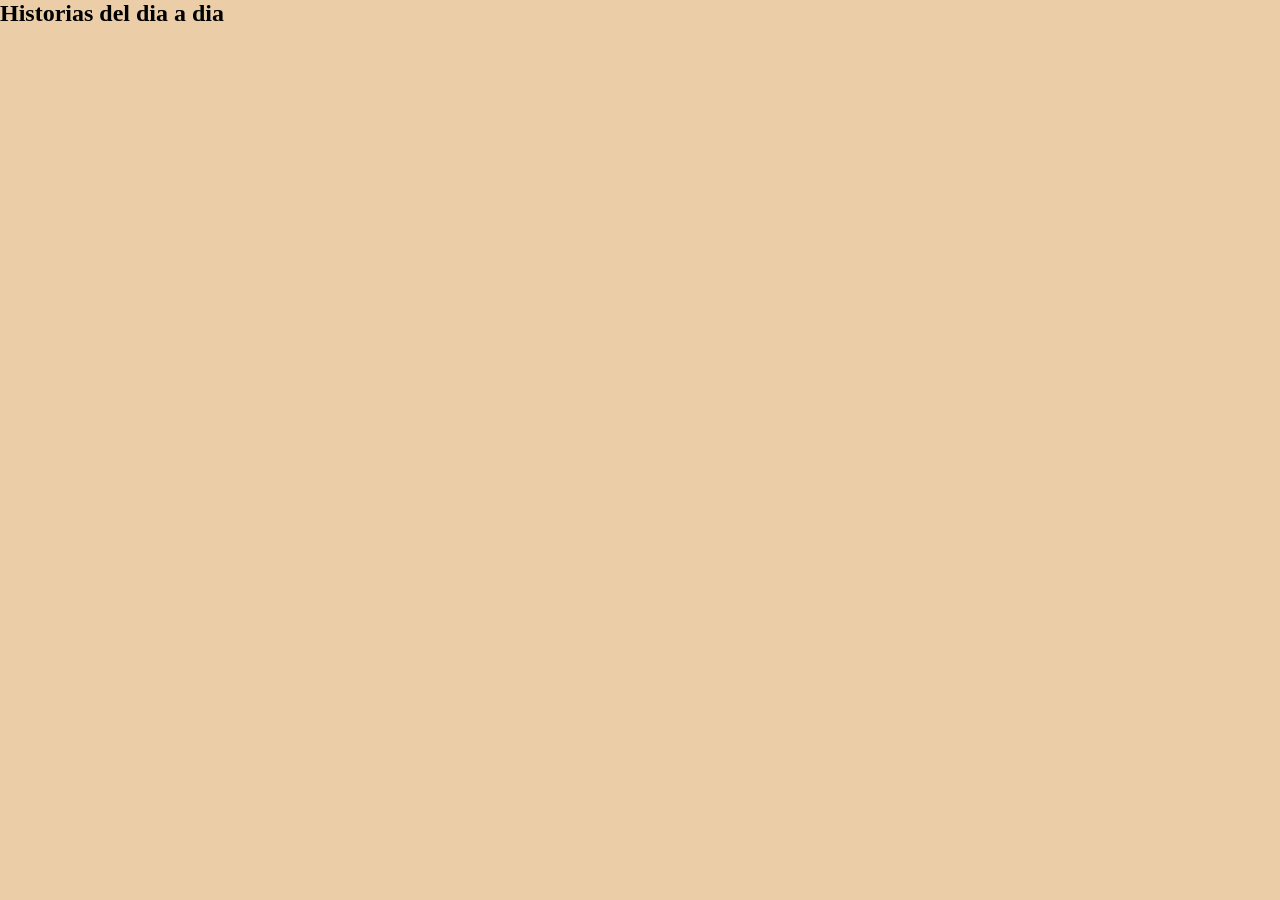
<file: Paginas/Dia_Dia_Anecdotas.html>
<!DOCTYPE html>
<html lang="en">
<head>
    <meta charset="UTF-8">
    <meta name="viewport" content="width=device-width, initial-scale=1.0">
    <title>Document</title>
    <link rel="stylesheet" href="stylespag.css">
    <link rel="preconnect" href="https://fonts.googleapis.com">
    <link rel="preconnect" href="https://fonts.gstatic.com" crossorigin>
    <link href="https://fonts.googleapis.com/css2?family=Lugrasimo&display=swap" rel="stylesheet">
</head>
<body>
    <section>
         <div class="titlesh2">
                <h2>Historias del dia a dia</h2>
            </div>
    </section>
</body>
</html>
</file>
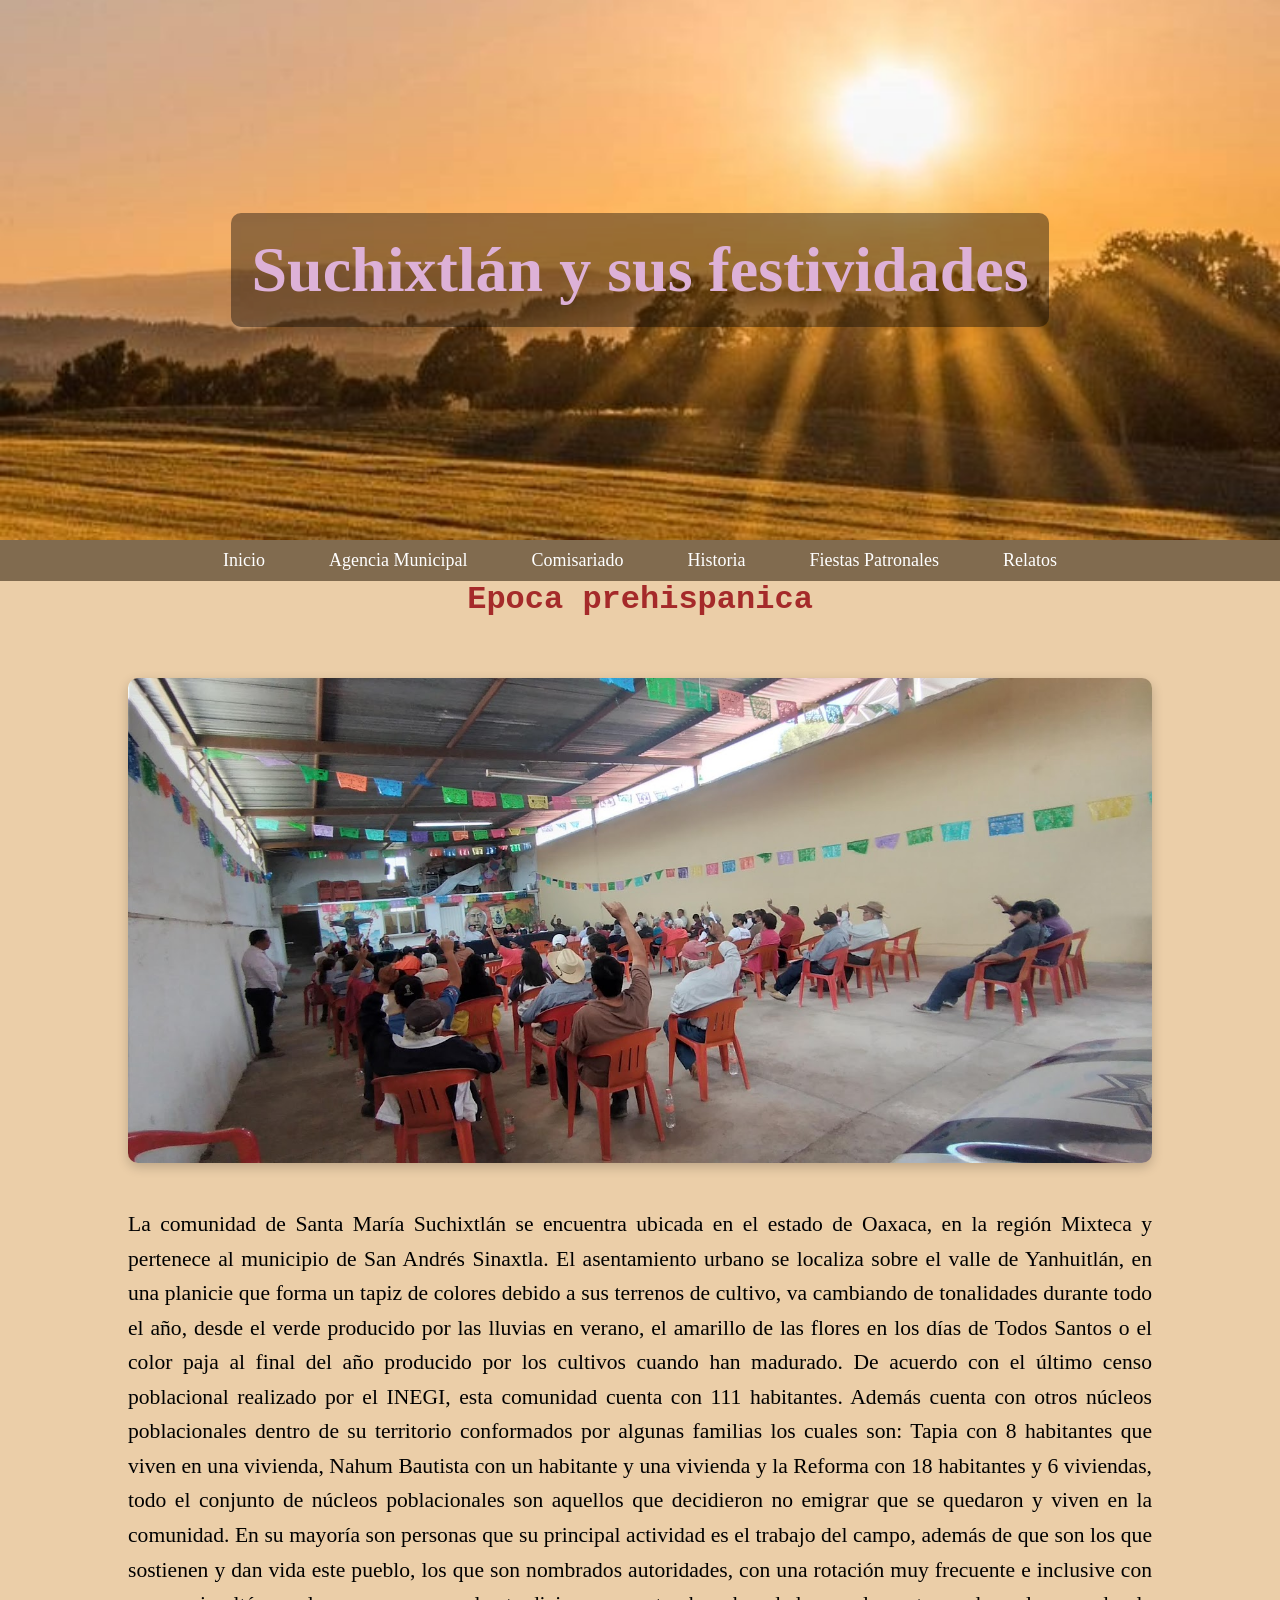
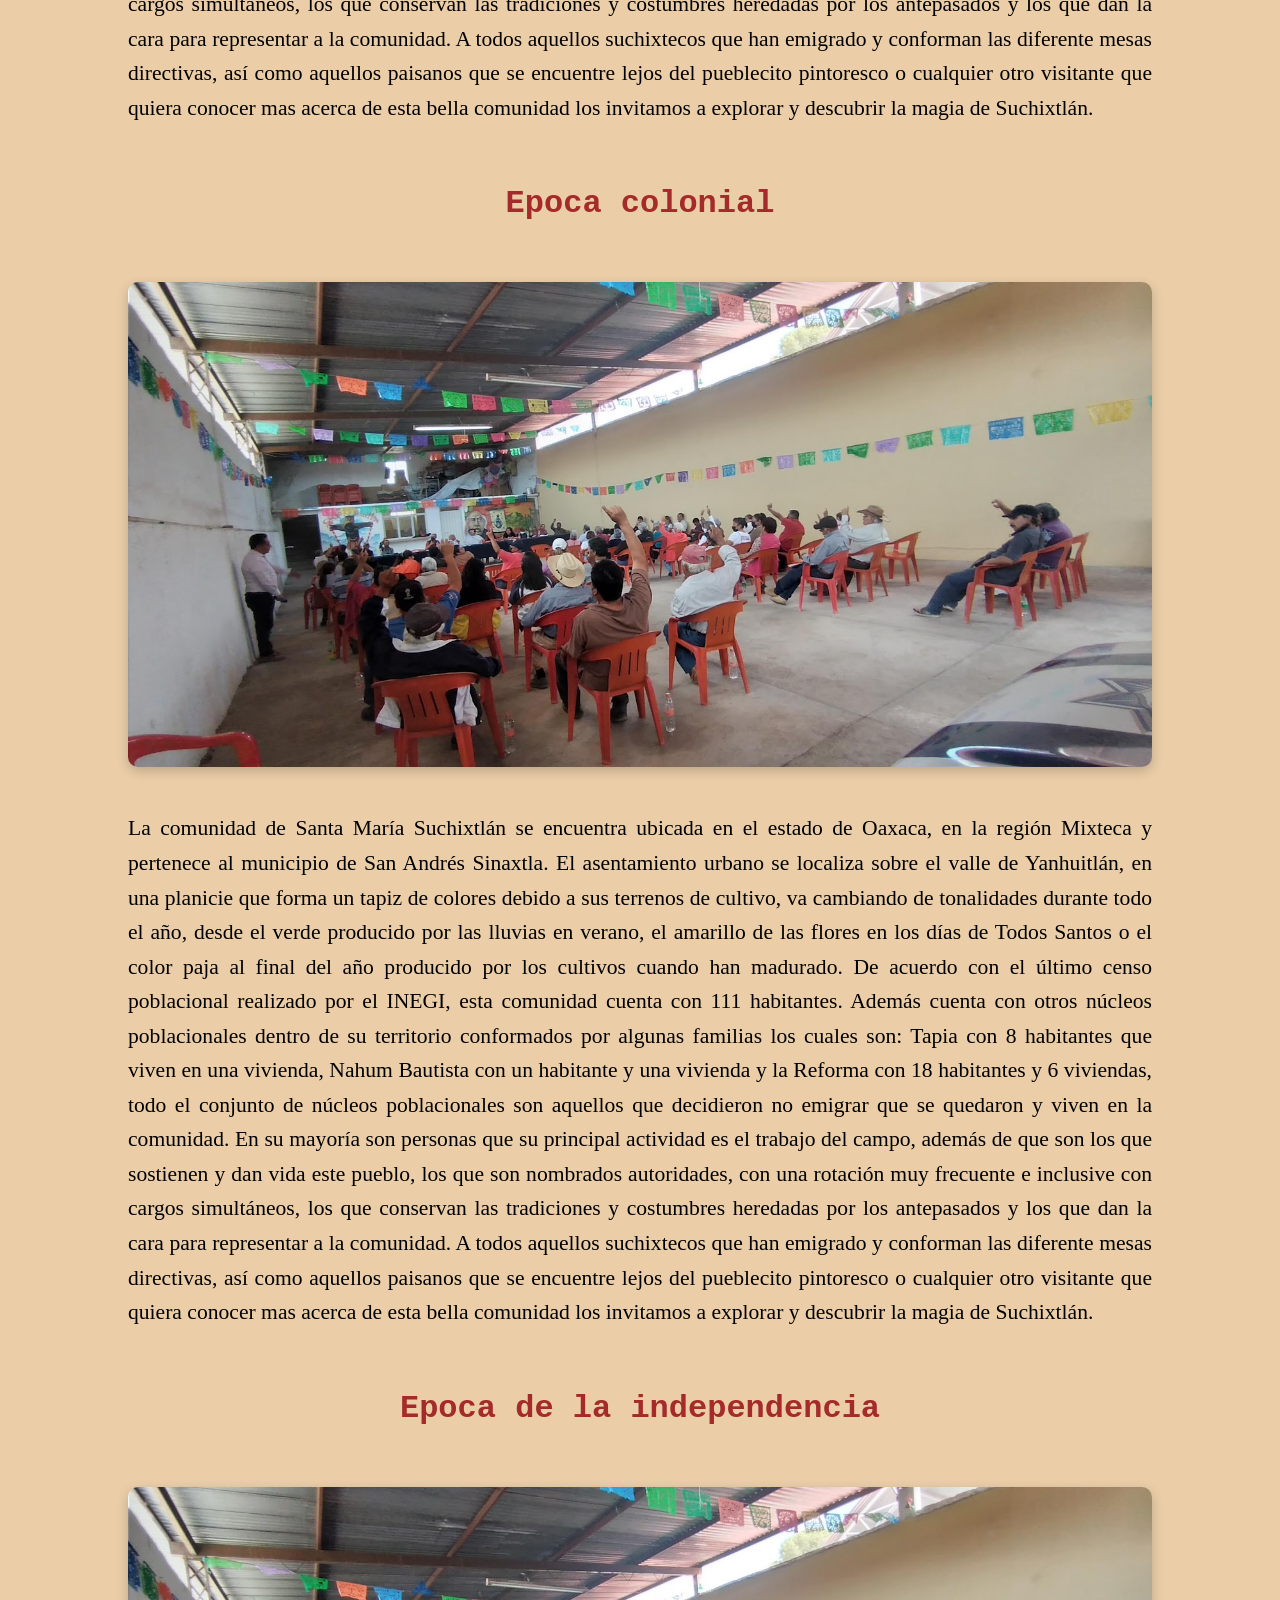
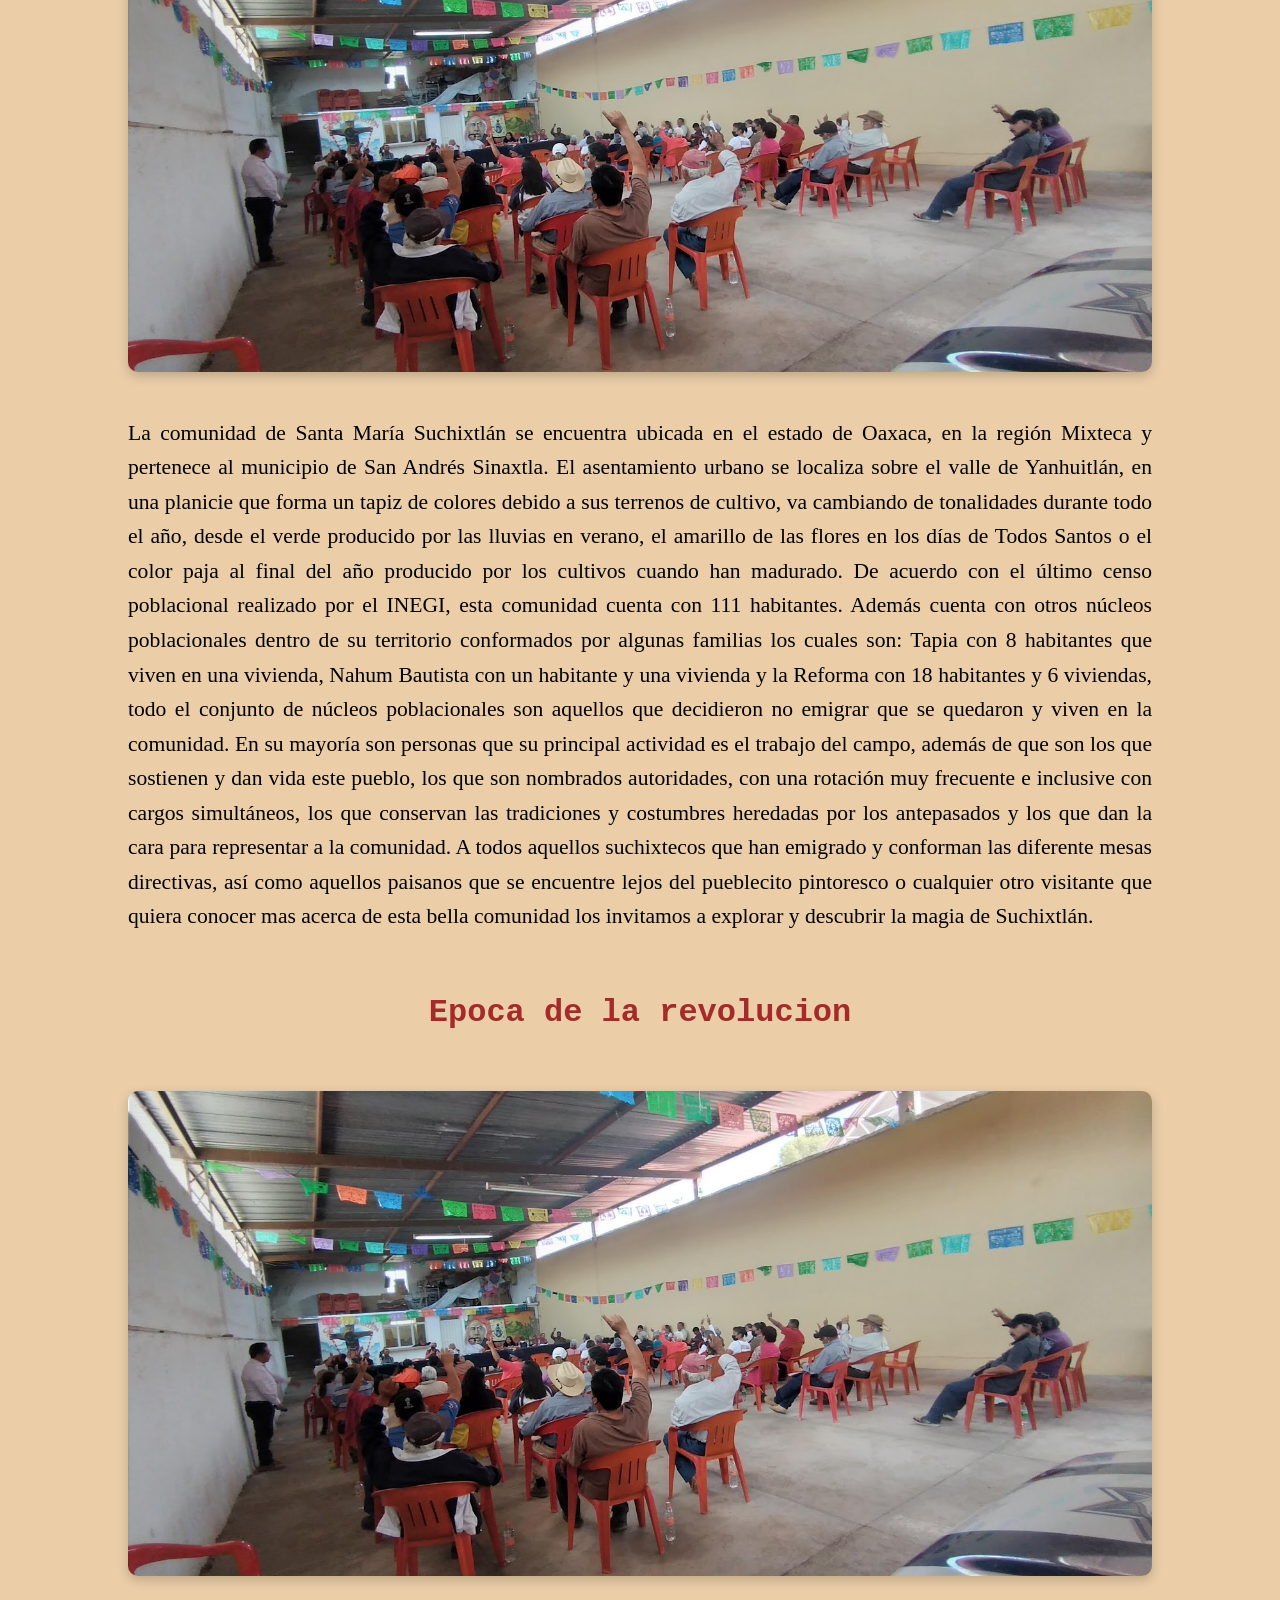
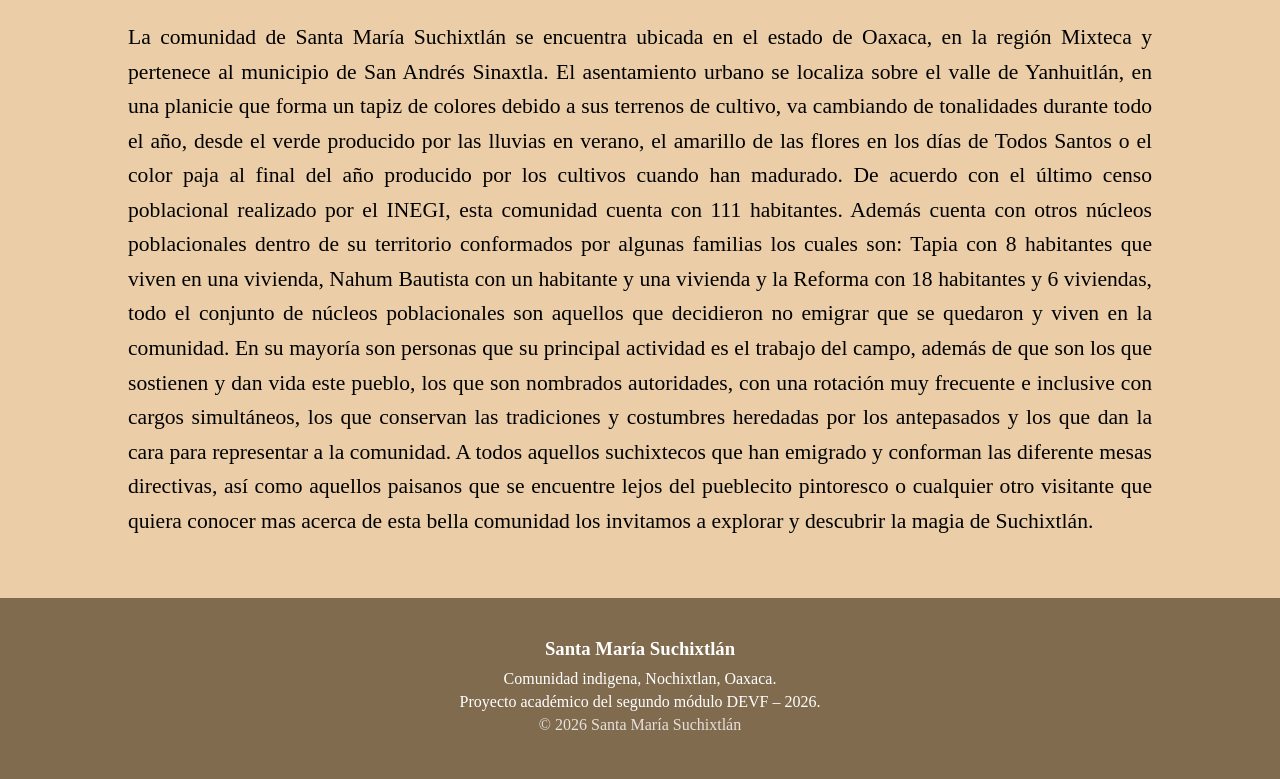
<file: Paginas/fiestas_patronales.html>
<!DOCTYPE html>
<html lang="en">
<head>
    <meta charset="UTF-8">
    <meta name="viewport" content="width=device-width, initial-scale=1.0">
    <title>Fiestas</title>
    <link rel="stylesheet" href="stylespag.css">
    <link rel="preconnect" href="https://fonts.googleapis.com">
    <link rel="preconnect" href="https://fonts.gstatic.com" crossorigin>
    <link href="https://fonts.googleapis.com/css2?family=Lugrasimo&display=swap" rel="stylesheet">
</head>
<body>
    <header class="hero-F">
    <div class="hero-content-F">
        <h1>Suchixtlán y sus festividades</h1>
        <!--<p></p>-->
    </div>
    </header>

    <!-- Menu de navegacion principal -->
    <nav class="menu-principal">
    <ul class="menu-lista">
        <li><a href="../index.html">Inicio</a></li>
        <li><a href="../Paginas/agencia_municipal.html">Agencia Municipal</a></li>
        <li><a href="../Paginas/comisariado_bc.html">Comisariado</a></li>
        <li><a href="../Paginas/historia.html">Historia</a></li>
        <li><a href="../Paginas/fiestas_patronales.html">Fiestas Patronales</a></li>
        <li><a href="../Paginas/dia_dia_anecdotas.html">Relatos</a></li>
    </ul>
    </nav>

    <!-- fiesta de enero -->
    <section class="enero">
        <h2>Epoca prehispanica</h2>
        <div class="enero-contenido">
            <div class="enero-img">
            <img src="../imagenes/agencia municipal/asamblea.jpg" 
            alt="Santa Maria Suchixtlan tradicion">
        </div>
        <div class="enero-texto">
            <p>
                La comunidad de Santa María Suchixtlán se encuentra ubicada en el estado de Oaxaca, en la región Mixteca y pertenece al municipio de San Andrés Sinaxtla. El asentamiento urbano se localiza sobre el valle de Yanhuitlán, en una planicie que forma un tapiz de colores debido a sus terrenos de cultivo, va cambiando de tonalidades durante todo el año, desde el verde producido por las lluvias en verano, el amarillo de las flores en los días de Todos Santos o el color paja al final del año producido por los cultivos cuando han madurado. 
                De acuerdo con el último censo poblacional realizado por el INEGI, esta comunidad cuenta con 111 habitantes. Además cuenta con otros núcleos poblacionales dentro de su territorio conformados por algunas familias los cuales son: Tapia con 8 habitantes que viven en una vivienda, Nahum Bautista con un habitante y una vivienda y la Reforma con 18 habitantes y 6 viviendas, todo el conjunto de núcleos poblacionales son aquellos que decidieron no emigrar que se quedaron y viven en la comunidad. En su mayoría son personas que su principal actividad es el trabajo del campo, además de que son los que sostienen y dan vida este pueblo, los que son nombrados autoridades, con una rotación muy frecuente e inclusive con cargos simultáneos, los que conservan las tradiciones y costumbres heredadas por los antepasados y los que dan la cara para representar a la comunidad.
                A todos aquellos suchixtecos que han emigrado y conforman las diferente mesas directivas, así como aquellos paisanos que se encuentre lejos del pueblecito pintoresco o cualquier otro visitante que quiera conocer mas acerca de esta bella comunidad los invitamos a explorar y descubrir la magia de Suchixtlán.
            </p>
        </div>
        </div>
    </section>

<!-- fiesta de diciembre -->
   <section class="diciembre">
        <h2>Epoca colonial</h2>
        <div class="diciembre-contenido">
            <div class="diciembre-img">
            <img src="../imagenes/agencia municipal/asamblea.jpg" 
            alt="Santa Maria Suchixtlan tradicion">
        </div>
        <div class="diciembre-texto">
            <p>
                La comunidad de Santa María Suchixtlán se encuentra ubicada en el estado de Oaxaca, en la región Mixteca y pertenece al municipio de San Andrés Sinaxtla. El asentamiento urbano se localiza sobre el valle de Yanhuitlán, en una planicie que forma un tapiz de colores debido a sus terrenos de cultivo, va cambiando de tonalidades durante todo el año, desde el verde producido por las lluvias en verano, el amarillo de las flores en los días de Todos Santos o el color paja al final del año producido por los cultivos cuando han madurado. 
                De acuerdo con el último censo poblacional realizado por el INEGI, esta comunidad cuenta con 111 habitantes. Además cuenta con otros núcleos poblacionales dentro de su territorio conformados por algunas familias los cuales son: Tapia con 8 habitantes que viven en una vivienda, Nahum Bautista con un habitante y una vivienda y la Reforma con 18 habitantes y 6 viviendas, todo el conjunto de núcleos poblacionales son aquellos que decidieron no emigrar que se quedaron y viven en la comunidad. En su mayoría son personas que su principal actividad es el trabajo del campo, además de que son los que sostienen y dan vida este pueblo, los que son nombrados autoridades, con una rotación muy frecuente e inclusive con cargos simultáneos, los que conservan las tradiciones y costumbres heredadas por los antepasados y los que dan la cara para representar a la comunidad.
                A todos aquellos suchixtecos que han emigrado y conforman las diferente mesas directivas, así como aquellos paisanos que se encuentre lejos del pueblecito pintoresco o cualquier otro visitante que quiera conocer mas acerca de esta bella comunidad los invitamos a explorar y descubrir la magia de Suchixtlán.
            </p>
        </div>
        </div>
    </section> 

<!-- septiembre -->
    <section class="septiembre">
        <h2>Epoca de la independencia</h2>
        <div class="septiembre-contenido">
            <div class="septiembre-img">
            <img src="../imagenes/agencia municipal/asamblea.jpg" 
            alt="Santa Maria Suchixtlan tradicion">
        </div>
        <div class="septiembre-texto">
            <p>
                La comunidad de Santa María Suchixtlán se encuentra ubicada en el estado de Oaxaca, en la región Mixteca y pertenece al municipio de San Andrés Sinaxtla. El asentamiento urbano se localiza sobre el valle de Yanhuitlán, en una planicie que forma un tapiz de colores debido a sus terrenos de cultivo, va cambiando de tonalidades durante todo el año, desde el verde producido por las lluvias en verano, el amarillo de las flores en los días de Todos Santos o el color paja al final del año producido por los cultivos cuando han madurado. 
                De acuerdo con el último censo poblacional realizado por el INEGI, esta comunidad cuenta con 111 habitantes. Además cuenta con otros núcleos poblacionales dentro de su territorio conformados por algunas familias los cuales son: Tapia con 8 habitantes que viven en una vivienda, Nahum Bautista con un habitante y una vivienda y la Reforma con 18 habitantes y 6 viviendas, todo el conjunto de núcleos poblacionales son aquellos que decidieron no emigrar que se quedaron y viven en la comunidad. En su mayoría son personas que su principal actividad es el trabajo del campo, además de que son los que sostienen y dan vida este pueblo, los que son nombrados autoridades, con una rotación muy frecuente e inclusive con cargos simultáneos, los que conservan las tradiciones y costumbres heredadas por los antepasados y los que dan la cara para representar a la comunidad.
                A todos aquellos suchixtecos que han emigrado y conforman las diferente mesas directivas, así como aquellos paisanos que se encuentre lejos del pueblecito pintoresco o cualquier otro visitante que quiera conocer mas acerca de esta bella comunidad los invitamos a explorar y descubrir la magia de Suchixtlán.
            </p>
        </div>
        </div>
    </section>

<!-- muertos -->
    <section class="muertos">
        <h2>Epoca de la revolucion</h2>
        <div class="muertos-contenido">
            <div class="muertos-img">
            <img src="../imagenes/agencia municipal/asamblea.jpg" 
            alt="Santa Maria Suchixtlan tradicion">
        </div>
        <div class="muertos-texto">
            <p>
                La comunidad de Santa María Suchixtlán se encuentra ubicada en el estado de Oaxaca, en la región Mixteca y pertenece al municipio de San Andrés Sinaxtla. El asentamiento urbano se localiza sobre el valle de Yanhuitlán, en una planicie que forma un tapiz de colores debido a sus terrenos de cultivo, va cambiando de tonalidades durante todo el año, desde el verde producido por las lluvias en verano, el amarillo de las flores en los días de Todos Santos o el color paja al final del año producido por los cultivos cuando han madurado. 
                De acuerdo con el último censo poblacional realizado por el INEGI, esta comunidad cuenta con 111 habitantes. Además cuenta con otros núcleos poblacionales dentro de su territorio conformados por algunas familias los cuales son: Tapia con 8 habitantes que viven en una vivienda, Nahum Bautista con un habitante y una vivienda y la Reforma con 18 habitantes y 6 viviendas, todo el conjunto de núcleos poblacionales son aquellos que decidieron no emigrar que se quedaron y viven en la comunidad. En su mayoría son personas que su principal actividad es el trabajo del campo, además de que son los que sostienen y dan vida este pueblo, los que son nombrados autoridades, con una rotación muy frecuente e inclusive con cargos simultáneos, los que conservan las tradiciones y costumbres heredadas por los antepasados y los que dan la cara para representar a la comunidad.
                A todos aquellos suchixtecos que han emigrado y conforman las diferente mesas directivas, así como aquellos paisanos que se encuentre lejos del pueblecito pintoresco o cualquier otro visitante que quiera conocer mas acerca de esta bella comunidad los invitamos a explorar y descubrir la magia de Suchixtlán.
            </p>
        </div>
        </div>
    </section>

<!-- Footer y derechos --> 
<footer class="footer">
    <div class="footer-contenido">
        <h3>Santa María Suchixtlán</h3>
        <p>
        Comunidad indigena, Nochixtlan, Oaxaca.
        </p>
        <p>
        Proyecto académico del segundo módulo DEVF – 2026.
        </p>
        <p class="copyright">
        © 2026 Santa María Suchixtlán
        </p>
    </div>
</footer>
</body>
</html>
</file>
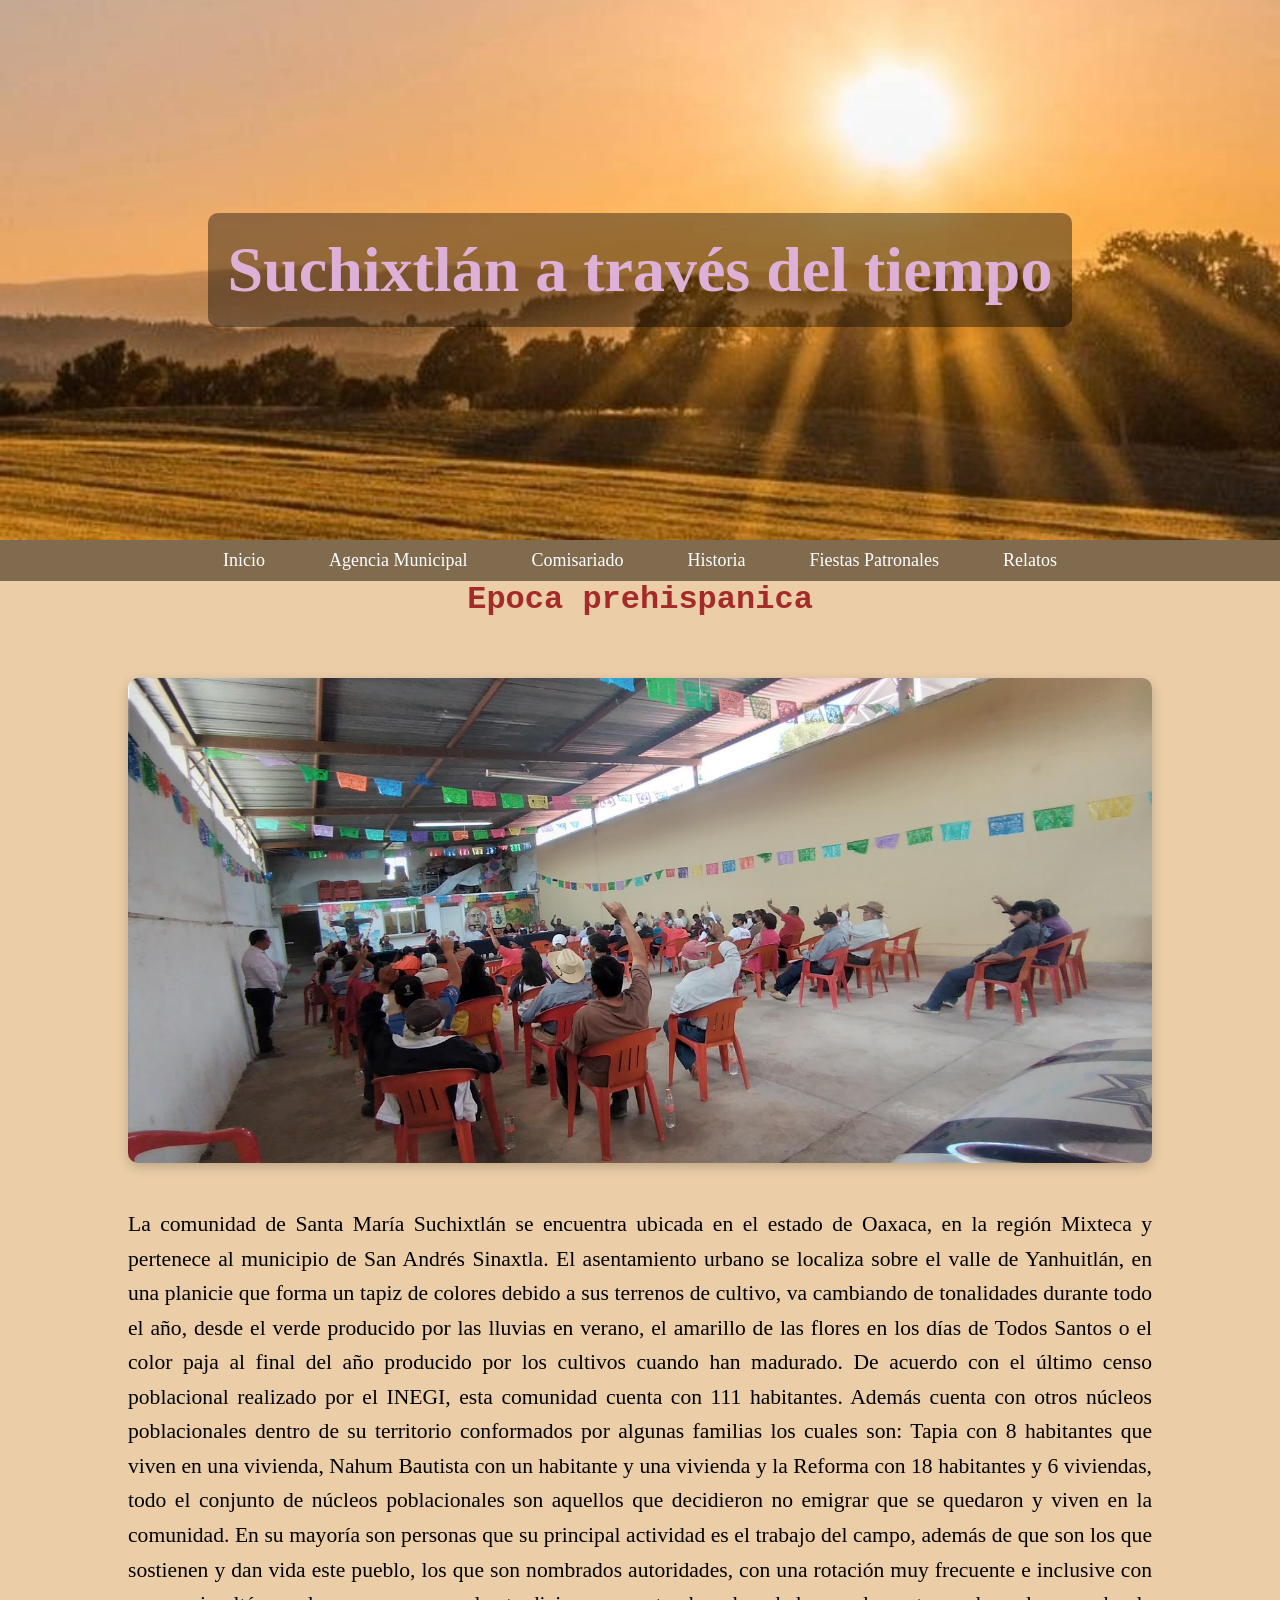
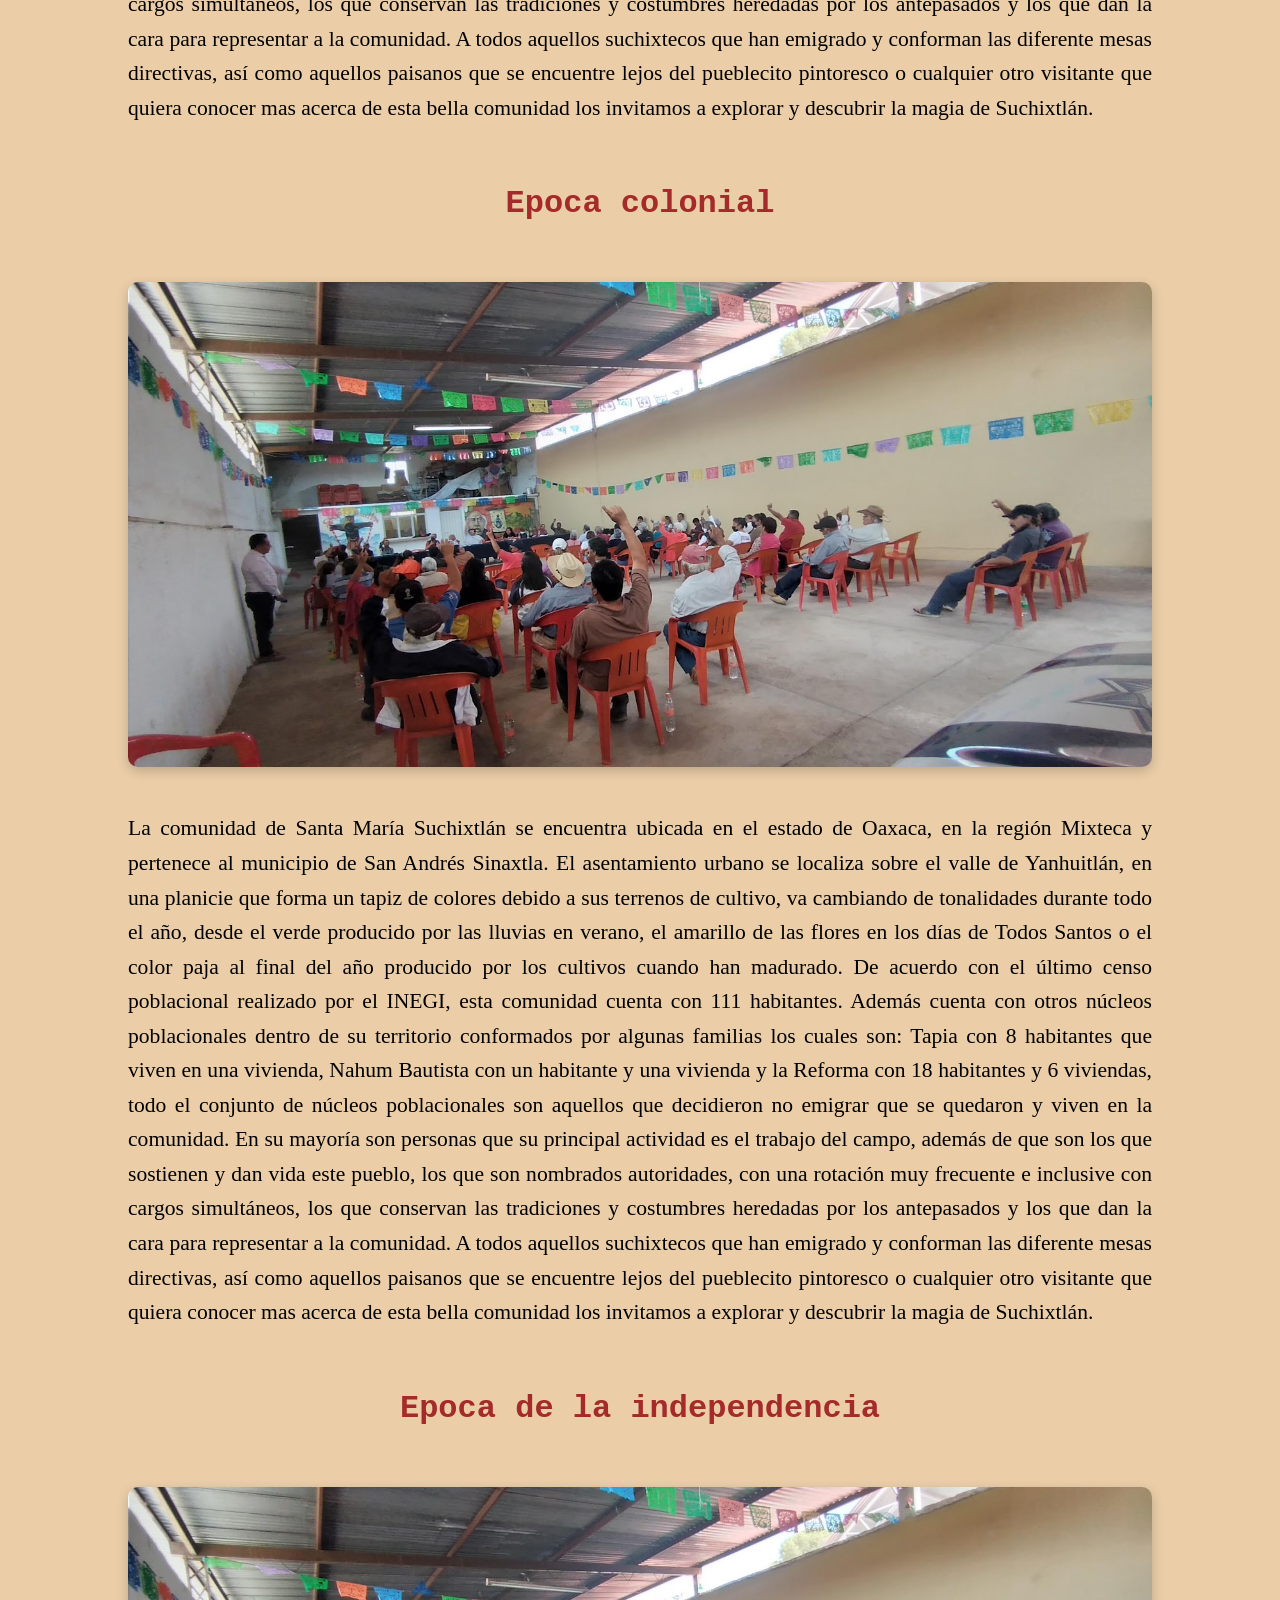
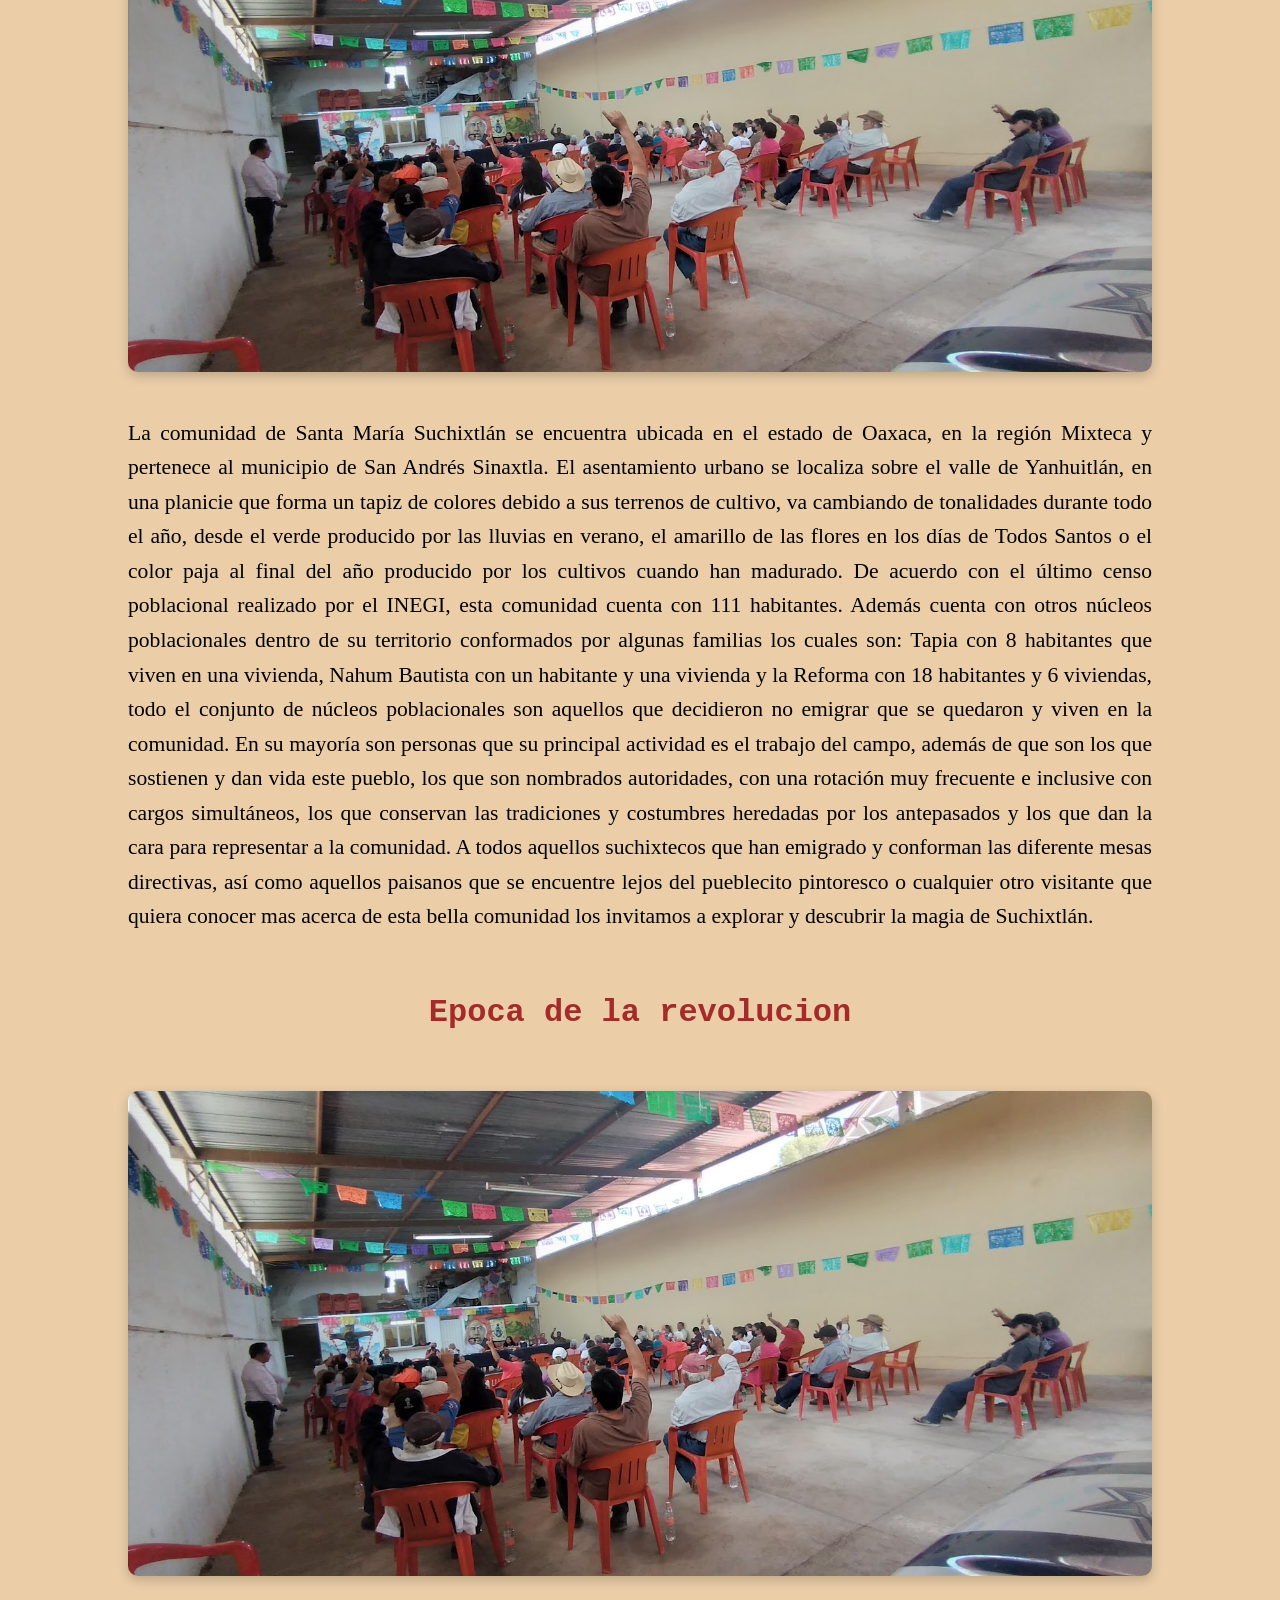
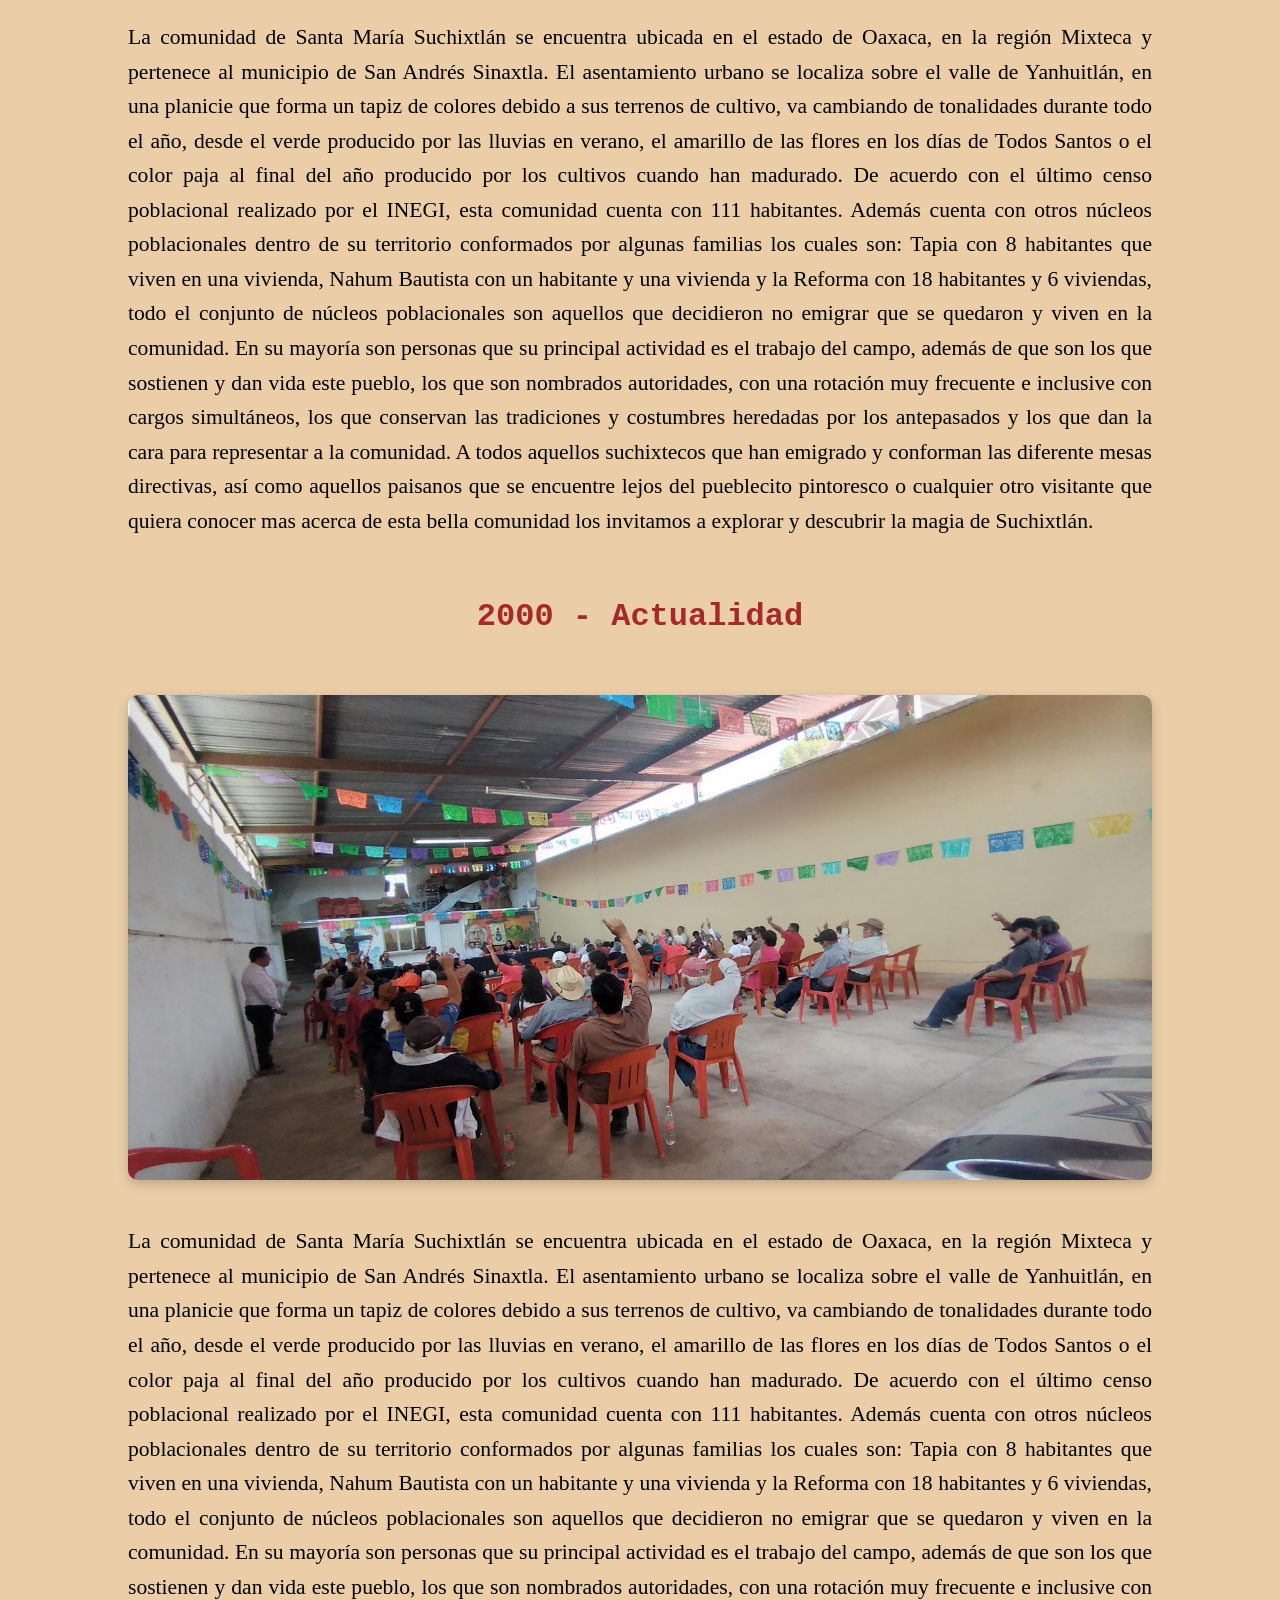
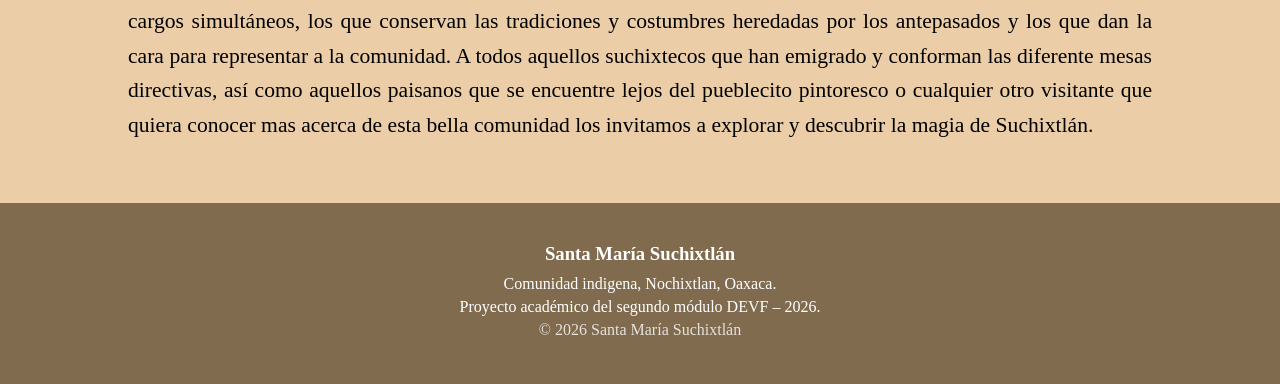
<file: Paginas/historia.html>
<!DOCTYPE html>
<html lang="en">
<head>
    <meta charset="UTF-8">
    <meta name="viewport" content="width=device-width, initial-scale=1.0">
    <title>Historia</title>
    <link rel="stylesheet" href="stylespag.css">
    <link rel="preconnect" href="https://fonts.googleapis.com">
    <link rel="preconnect" href="https://fonts.gstatic.com" crossorigin>
    <link href="https://fonts.googleapis.com/css2?family=Lugrasimo&display=swap" rel="stylesheet">
</head>
<body>
    <header class="hero-H">
    <div class="hero-content-H">
        <h1>Suchixtlán a través del tiempo</h1>
        <!--<p></p>-->
    </div>
    </header>

    <!-- Menu de navegacion principal -->
    <nav class="menu-principal">
    <ul class="menu-lista">
        <li><a href="../index.html">Inicio</a></li>
        <li><a href="../Paginas/agencia_municipal.html">Agencia Municipal</a></li>
        <li><a href="../Paginas/comisariado_bc.html">Comisariado</a></li>
        <li><a href="../Paginas/historia.html">Historia</a></li>
        <li><a href="../Paginas/fiestas_patronales.html">Fiestas Patronales</a></li>
        <li><a href="../Paginas/dia_dia_anecdotas.html">Relatos</a></li>
    </ul>
    </nav>

    <!-- epoca prehispanica -->
    <section class="Prehispanica">
        <h2>Epoca prehispanica</h2>
        <div class="Prehispanica-contenido">
            <div class="Prehispanica-img">
            <img src="../imagenes/agencia municipal/asamblea.jpg" 
            alt="Santa Maria Suchixtlan tradicion">
        </div>
        <div class="Prehispanica-texto">
            <p>
                La comunidad de Santa María Suchixtlán se encuentra ubicada en el estado de Oaxaca, en la región Mixteca y pertenece al municipio de San Andrés Sinaxtla. El asentamiento urbano se localiza sobre el valle de Yanhuitlán, en una planicie que forma un tapiz de colores debido a sus terrenos de cultivo, va cambiando de tonalidades durante todo el año, desde el verde producido por las lluvias en verano, el amarillo de las flores en los días de Todos Santos o el color paja al final del año producido por los cultivos cuando han madurado. 
                De acuerdo con el último censo poblacional realizado por el INEGI, esta comunidad cuenta con 111 habitantes. Además cuenta con otros núcleos poblacionales dentro de su territorio conformados por algunas familias los cuales son: Tapia con 8 habitantes que viven en una vivienda, Nahum Bautista con un habitante y una vivienda y la Reforma con 18 habitantes y 6 viviendas, todo el conjunto de núcleos poblacionales son aquellos que decidieron no emigrar que se quedaron y viven en la comunidad. En su mayoría son personas que su principal actividad es el trabajo del campo, además de que son los que sostienen y dan vida este pueblo, los que son nombrados autoridades, con una rotación muy frecuente e inclusive con cargos simultáneos, los que conservan las tradiciones y costumbres heredadas por los antepasados y los que dan la cara para representar a la comunidad.
                A todos aquellos suchixtecos que han emigrado y conforman las diferente mesas directivas, así como aquellos paisanos que se encuentre lejos del pueblecito pintoresco o cualquier otro visitante que quiera conocer mas acerca de esta bella comunidad los invitamos a explorar y descubrir la magia de Suchixtlán.
            </p>
        </div>
        </div>
    </section>

<!-- colonial -->
   <section class="colonial">
        <h2>Epoca colonial</h2>
        <div class="colonial-contenido">
            <div class="colonial-img">
            <img src="../imagenes/agencia municipal/asamblea.jpg" 
            alt="Santa Maria Suchixtlan tradicion">
        </div>
        <div class="colonial-texto">
            <p>
                La comunidad de Santa María Suchixtlán se encuentra ubicada en el estado de Oaxaca, en la región Mixteca y pertenece al municipio de San Andrés Sinaxtla. El asentamiento urbano se localiza sobre el valle de Yanhuitlán, en una planicie que forma un tapiz de colores debido a sus terrenos de cultivo, va cambiando de tonalidades durante todo el año, desde el verde producido por las lluvias en verano, el amarillo de las flores en los días de Todos Santos o el color paja al final del año producido por los cultivos cuando han madurado. 
                De acuerdo con el último censo poblacional realizado por el INEGI, esta comunidad cuenta con 111 habitantes. Además cuenta con otros núcleos poblacionales dentro de su territorio conformados por algunas familias los cuales son: Tapia con 8 habitantes que viven en una vivienda, Nahum Bautista con un habitante y una vivienda y la Reforma con 18 habitantes y 6 viviendas, todo el conjunto de núcleos poblacionales son aquellos que decidieron no emigrar que se quedaron y viven en la comunidad. En su mayoría son personas que su principal actividad es el trabajo del campo, además de que son los que sostienen y dan vida este pueblo, los que son nombrados autoridades, con una rotación muy frecuente e inclusive con cargos simultáneos, los que conservan las tradiciones y costumbres heredadas por los antepasados y los que dan la cara para representar a la comunidad.
                A todos aquellos suchixtecos que han emigrado y conforman las diferente mesas directivas, así como aquellos paisanos que se encuentre lejos del pueblecito pintoresco o cualquier otro visitante que quiera conocer mas acerca de esta bella comunidad los invitamos a explorar y descubrir la magia de Suchixtlán.
            </p>
        </div>
        </div>
    </section> 

<!-- Independencia -->
    <section class="independencia">
        <h2>Epoca de la independencia</h2>
        <div class="independencia-contenido">
            <div class="independencia-img">
            <img src="../imagenes/agencia municipal/asamblea.jpg" 
            alt="Santa Maria Suchixtlan tradicion">
        </div>
        <div class="independencia-texto">
            <p>
                La comunidad de Santa María Suchixtlán se encuentra ubicada en el estado de Oaxaca, en la región Mixteca y pertenece al municipio de San Andrés Sinaxtla. El asentamiento urbano se localiza sobre el valle de Yanhuitlán, en una planicie que forma un tapiz de colores debido a sus terrenos de cultivo, va cambiando de tonalidades durante todo el año, desde el verde producido por las lluvias en verano, el amarillo de las flores en los días de Todos Santos o el color paja al final del año producido por los cultivos cuando han madurado. 
                De acuerdo con el último censo poblacional realizado por el INEGI, esta comunidad cuenta con 111 habitantes. Además cuenta con otros núcleos poblacionales dentro de su territorio conformados por algunas familias los cuales son: Tapia con 8 habitantes que viven en una vivienda, Nahum Bautista con un habitante y una vivienda y la Reforma con 18 habitantes y 6 viviendas, todo el conjunto de núcleos poblacionales son aquellos que decidieron no emigrar que se quedaron y viven en la comunidad. En su mayoría son personas que su principal actividad es el trabajo del campo, además de que son los que sostienen y dan vida este pueblo, los que son nombrados autoridades, con una rotación muy frecuente e inclusive con cargos simultáneos, los que conservan las tradiciones y costumbres heredadas por los antepasados y los que dan la cara para representar a la comunidad.
                A todos aquellos suchixtecos que han emigrado y conforman las diferente mesas directivas, así como aquellos paisanos que se encuentre lejos del pueblecito pintoresco o cualquier otro visitante que quiera conocer mas acerca de esta bella comunidad los invitamos a explorar y descubrir la magia de Suchixtlán.
            </p>
        </div>
        </div>
    </section>

<!-- revolucion -->
    <section class="revolucion">
        <h2>Epoca de la revolucion</h2>
        <div class="revolucion-contenido">
            <div class="revolucion-img">
            <img src="../imagenes/agencia municipal/asamblea.jpg" 
            alt="Santa Maria Suchixtlan tradicion">
        </div>
        <div class="revolucion-texto">
            <p>
                La comunidad de Santa María Suchixtlán se encuentra ubicada en el estado de Oaxaca, en la región Mixteca y pertenece al municipio de San Andrés Sinaxtla. El asentamiento urbano se localiza sobre el valle de Yanhuitlán, en una planicie que forma un tapiz de colores debido a sus terrenos de cultivo, va cambiando de tonalidades durante todo el año, desde el verde producido por las lluvias en verano, el amarillo de las flores en los días de Todos Santos o el color paja al final del año producido por los cultivos cuando han madurado. 
                De acuerdo con el último censo poblacional realizado por el INEGI, esta comunidad cuenta con 111 habitantes. Además cuenta con otros núcleos poblacionales dentro de su territorio conformados por algunas familias los cuales son: Tapia con 8 habitantes que viven en una vivienda, Nahum Bautista con un habitante y una vivienda y la Reforma con 18 habitantes y 6 viviendas, todo el conjunto de núcleos poblacionales son aquellos que decidieron no emigrar que se quedaron y viven en la comunidad. En su mayoría son personas que su principal actividad es el trabajo del campo, además de que son los que sostienen y dan vida este pueblo, los que son nombrados autoridades, con una rotación muy frecuente e inclusive con cargos simultáneos, los que conservan las tradiciones y costumbres heredadas por los antepasados y los que dan la cara para representar a la comunidad.
                A todos aquellos suchixtecos que han emigrado y conforman las diferente mesas directivas, así como aquellos paisanos que se encuentre lejos del pueblecito pintoresco o cualquier otro visitante que quiera conocer mas acerca de esta bella comunidad los invitamos a explorar y descubrir la magia de Suchixtlán.
            </p>
        </div>
        </div>
    </section>

<!-- actual -->
    <section class="actual">
        <h2>2000 - Actualidad</h2>
        <div class="actual-contenido">
            <div class="actual-img">
            <img src="../imagenes/agencia municipal/asamblea.jpg" 
            alt="Santa Maria Suchixtlan tradicion">
        </div>
        <div class="actual-texto">
            <p>
                La comunidad de Santa María Suchixtlán se encuentra ubicada en el estado de Oaxaca, en la región Mixteca y pertenece al municipio de San Andrés Sinaxtla. El asentamiento urbano se localiza sobre el valle de Yanhuitlán, en una planicie que forma un tapiz de colores debido a sus terrenos de cultivo, va cambiando de tonalidades durante todo el año, desde el verde producido por las lluvias en verano, el amarillo de las flores en los días de Todos Santos o el color paja al final del año producido por los cultivos cuando han madurado. 
                De acuerdo con el último censo poblacional realizado por el INEGI, esta comunidad cuenta con 111 habitantes. Además cuenta con otros núcleos poblacionales dentro de su territorio conformados por algunas familias los cuales son: Tapia con 8 habitantes que viven en una vivienda, Nahum Bautista con un habitante y una vivienda y la Reforma con 18 habitantes y 6 viviendas, todo el conjunto de núcleos poblacionales son aquellos que decidieron no emigrar que se quedaron y viven en la comunidad. En su mayoría son personas que su principal actividad es el trabajo del campo, además de que son los que sostienen y dan vida este pueblo, los que son nombrados autoridades, con una rotación muy frecuente e inclusive con cargos simultáneos, los que conservan las tradiciones y costumbres heredadas por los antepasados y los que dan la cara para representar a la comunidad.
                A todos aquellos suchixtecos que han emigrado y conforman las diferente mesas directivas, así como aquellos paisanos que se encuentre lejos del pueblecito pintoresco o cualquier otro visitante que quiera conocer mas acerca de esta bella comunidad los invitamos a explorar y descubrir la magia de Suchixtlán.
            </p>
        </div>
        </div>
    </section>

<!-- Footer y derechos --> 
<footer class="footer">
    <div class="footer-contenido">
        <h3>Santa María Suchixtlán</h3>
        <p>
        Comunidad indigena, Nochixtlan, Oaxaca.
        </p>
        <p>
        Proyecto académico del segundo módulo DEVF – 2026.
        </p>
        <p class="copyright">
        © 2026 Santa María Suchixtlán
        </p>
    </div>
</footer>
</body>
</html>
</file>
<file: styles.css>
/*                          HOJA DE ESTILOS DE LA PAGINA PRINCIPAL */

/*-------------------------------------------------------------------------------------------------------
                                          PARAMETROS GLOBALES
---------------------------------------------------------------------------------------------------------*/
body{
        background-color: rgb(235, 206, 168);
}
p{
        font-family: 'Times New Roman', Times, serif;
        font-size: 120%;
}
/*-------------------------------------------------------------------------------------------------------
                                          CLASES
---------------------------------------------------------------------------------------------------------*/
/*Titulo de la pagina*/

.hero-content h1 {
    font-size: 3rem;
    margin-bottom: 10px;
}

.hero-content p {
    font-size: 1.2rem;
}

.hero-content {
    background: rgba(0,0,0,0.4);
    border-radius: 10px;
    position: relative;
    color:rgb(221, 177, 215);
    text-align: center;
    padding: 20px;
    font-family: "Shrikhand", serif;
    font-weight: 400;
    font-size: 200%;
}


.hero::before {
    content: "";
    position: absolute;
    top: 0;
    left: 0;
    width: 100%;
    height: 100%;

    background: rgba(0, 0, 0, 0.5); 
}

.hero {
    height: 60vh; /* ocupa toda la pantalla */
    background-image: url('./imagenes/pagina principal/ubicacion.jpeg');
    background-size: cover;
    background-position: center;
    background-repeat: no-repeat;

    display: flex;
    justify-content: center;
    align-items: center;

    position: relative;
}

/* BARRA DE NAVEGACION*/

.menu-principal {
    background: rgb(129,107,79);;
    color: white;
    position: sticky;
    top: 0;
    z-index: 1000;
}

.menu-container {
    display: flex;
    justify-content: space-between;
    align-items: center;
    padding: 15px 5%;
    position: relative;
}

.logo {
    font-size: 1.3rem;
    font-weight: bold;
}

/* MENÚ DESKTOP */
.menu-lista {
    list-style: none;
    display: flex;
    gap: 20px;
}

.menu-lista a {
    text-decoration: none;
    color: white;
    transition: color 0.3s;
}

.menu-lista a:hover {
    color: #f4c542;
}

/* CHECKBOX OCULTO */
#menu-toggle {
    display: none;
}

/* ICONO HAMBURGUESA */
.menu-icon {
    display: none;
    font-size: 1.8rem;
    cursor: pointer;
}


/* INFORMACION GENERAL*/

.general {
    padding: 60px 0;
    
}

.general h2 {
    text-align: center;
    margin-bottom: 40px;
    font-size: 2rem;
    align-self: center;
    justify-self: center;
    font-family: 'Courier New', Courier, monospace;
    text-align: center;
    color: brown;
    font-size: 200%;
    background-color: khaki;
    border-radius: 10px;
}
.general-contenido {
    display: grid;
    grid-template-columns: 1fr 1fr;
    gap: 40px;
    align-items: center;
}

.general-img img {
    width: 100%;
    border-radius: 15px;
    object-fit: cover;
}

.general-texto {
    font-size: 1rem;
    line-height: 1.8;
    text-align: justify;
}

/* UBICACION*/

.ubicacion {
    padding: 60px 0;
}

.ubicacion h2 {
    text-align: center;
    margin-bottom: 40px;
    font-size: 2rem;
    align-self: center;
    justify-self: center;
    font-family: 'Courier New', Courier, monospace;
    text-align: center;
    color: brown;
    font-size: 200%;
    background-color: khaki;
    border-radius: 10px;
}
.ubicacion-contenido {
    display: grid;
    grid-template-columns: 2fr 1fr;
    gap: 40px;
    align-items: center;
}
.mapa {
    position: relative;
    width: 100%;
    padding-bottom: 56.25%; /* proporción 16:9 */
    height: 0;
    overflow: hidden;
    border-radius: 15px;
}

.mapa iframe {
    position: absolute;
    top: 0;
    left: 0;
    width: 100%;
    height: 100%;
    border: none;
}
.geografia {
    font-size: 1rem;
    line-height: 1.8;
    text-align: justify;
}

/* CUESTIONARIO */

.cuestionario {
    padding: 60px 0;
    background: #8f6e3c;
}

.cuestionario h2 {
    text-align: center;
    margin-bottom: 30px;
    align-self: center;
    justify-self: center;
    font-family: 'Courier New', Courier, monospace;
    text-align: center;
    color: brown;
    font-size: 200%;
    background-color: khaki;
    border-radius: 10px;
}
.formulario {
    max-width: 500px;
    margin: 0 auto;
    background: white;
    padding: 30px;
    border-radius: 15px;
    box-shadow: 0 10px 25px rgba(0,0,0,0.1);
}
.form-group {
    display: flex;
    flex-direction: column;
    margin-bottom: 20px;
}
.formulario input,
.formulario textarea {
    padding: 12px;
    border-radius: 8px;
    border: 1px solid #ccc;
    font-size: 0.95rem;
    margin-top: 5px;
    transition: all 0.3s ease;
}

.formulario input:focus,
.formulario textarea:focus {
    border-color: #f4c542;
    outline: none;
    box-shadow: 0 0 5px rgba(244,197,66,0.5);
}
.formulario button {
    width: 100%;
    padding: 12px;
    border: none;
    background: #222;
    color: white;
    font-size: 1rem;
    border-radius: 8px;
    cursor: pointer;
    transition: all 0.3s ease;
}

.formulario button:hover {
    background: #f4c542;
    color: #222;
}

/* FOOTER*/

.footer {
    background: rgb(129,107,79);
    color: white;
    padding-top: 40px;
}
.footer-contenido {
    display: grid;
    grid-template-columns: repeat(3, 1fr);
    gap: 40px;
}
.footer-col h3,
.footer-col h4 {
    margin-bottom: 15px;
}

.footer-col p {
    font-size: 0.9rem;
    line-height: 1.6;
}
.footer-col ul {
    list-style: none;
}

.footer-col ul li {
    margin-bottom: 10px;
}

.footer-col ul a {
    color: #ccc;
    text-decoration: none;
    transition: color 0.3s;
}

.footer-col ul a:hover {
    color: #f4c542;
}
.footer-bottom {
    text-align: center;
    padding: 20px 0;
    margin-top: 30px;
    border-top: 1px solid #444;
    font-size: 0.85rem;
}
/*-------------------------------------------------------------------------------------------------------
                                          ESTILO RESPONSIVO
---------------------------------------------------------------------------------------------------------*/
/*Titulo de la pagina*/
@media (max-width: 480px) {
    .hero {
        height: 60vh;
        padding: 0 10px;
    }

    .hero-content h1 {
        font-size: 1.8rem;
    }

    .hero-content p {
        font-size: 0.9rem;
    }
    

}

@media (max-width: 768px) {
    .hero {
        height: 70vh;
    }

    .hero-content h1 {
        font-size: 2.2rem;
    }

    .hero-content p {
        font-size: 1rem;
    }
}
/* BARRA DE NAVEGACION*/
@media (max-width: 768px) {

    .menu-icon {
        display: block;
    }

    .menu-lista {
        position: absolute;
        top: 60px;
        left: 0;
        width: 100%;
        background: rgb(129,107,79);;

        flex-direction: column;
        align-items: center;

        max-height: 0;
        overflow: hidden;
        transition: max-height 0.3s ease;
    }

    /* Cuando el checkbox está activo */
    #menu-toggle:checked ~ .menu-lista {
        max-height: 500px;
    }

    .menu-lista li {
        width: 100%;
        text-align: center;
        padding: 15px 0;
        border-top: 1px solid #333;
    }

    .menu-lista a {
        display: block;
        width: 100%;
    }
}
/*informacion general*/
@media (max-width: 768px) {
    .general-contenido {
        grid-template-columns: 1fr;
        gap: 20px;
    }

    .general h2 {
        font-size: 1.6rem;
    }
}
@media (max-width: 480px) {
    .general {
        padding: 40px 15px;
    }

    .general-texto {
        font-size: 0.95rem;
    }
}
@media (max-width: 768px) {
    .general-img {
        order: -1;
    }
}
/*ubicacion*/
@media (max-width: 768px) {
    .ubicacion-contenido {
        grid-template-columns: 1fr;
        gap: 25px;
    }
}
@media (max-width: 480px) {
    .ubicacion {
        padding: 40px 15px;
    }

    .geografia {
        font-size: 0.95rem;
    }
}
@media (max-width: 768px) {
    .geografia {
        order: -1;
    }
}
/*cuestionario*/
@media (max-width: 480px) {
    .formulario {
        padding: 20px;
    }

    .cuestionario {
        padding: 40px 15px;
    }
}
/*footer*/
@media (max-width: 768px) {
    .footer-contenido {
        grid-template-columns: 1fr;
        text-align: center;
    }
}
</file>
<file: Paginas/stylespag.css>
/*                          HOJA DE ESTILOS DE LAS PAGINAS SECUNDARIAS */

/*-------------------------------------------------------------------------------------------------------
                                          PARAMETROS GLOBALES
---------------------------------------------------------------------------------------------------------*/
body{
        background-color: rgb(235, 206, 168);
}
p{
        font-family: 'Times New Roman', Times, serif;
        font-size: 120%;
}

/* BARRA DE NAVEGACION*/
.menu-principal{
    background-color: rgb(129,107,79);
    padding: 10px 0;
}

.menu-lista{
    list-style:none;
    display:flex;
    justify-content:center;
    gap:40px;
    margin:0;
    padding:0;
}

.menu-lista a{
    text-decoration:none;
    color:white;
    font-size:18px;
    font-weight:500;
    padding:8px 12px;
    transition:0.3s;
}

.menu-lista a:hover{
    background-color:brown;
    border-radius:5px;
}

.menu-principal{
    position: sticky;
    top:0;
    z-index:1000;
}

/* FOOTER*/
.footer{
    background-color: rgb(129,107,79);
    color:white;
    padding:40px 20px;
    text-align:center;
}

.footer-contenido{
    max-width:800px;
    margin:auto;
}

.footer h3{
    margin-bottom:10px;
}

.footer p{
    margin:5px 0;
    font-size:16px;
}

.copyright{
    margin-top:15px;
    font-size:14px;
    opacity:0.8;
}
/*-------------------------------------------------------------------------------------------------------
                                          Agencia municipal
---------------------------------------------------------------------------------------------------------*/
/*Titulo de la pagina*/
.hero-A{
    height: 60vh;
    background-image: url("../imagenes/agencia municipal/agencia.jpeg");
    background-size: cover;
    background-position: center;
    display:flex;
    align-items:center;
    justify-content:center;
}

.hero-content-A{
    background: rgba(0,0,0,0.4);
    padding:20px;
    border-radius:10px;
    color:rgb(221, 177, 215);
    text-align:center;
    font-family: "Shrikhand", serif;
    font-weight: 400;
    font-size: 200%;
}

/* ¿QUE ES?*/
.que-es-A h2{
        align-self: center;
        justify-self: center;
        font-family: 'Courier New', Courier, monospace;
        text-align: center;
        color: brown;
        font-size: 200%;
}

.que-es-A-contenido{
    display:flex;
    flex-direction: column;
    align-items:center;
    justify-content:center;
    gap:40px;
    padding:60px 10%;
}

.que-es-A-img{
    flex:1;
}

.que-es-A-img img{
    width:100%;
    height:auto;
    border-radius:10px;
    box-shadow:0 4px 12px rgba(0,0,0,0.2);
}

.que-es-A-texto{
    flex:1;
    font-size:18px;
    line-height:1.6;
    text-align:justify;
}s

/* Como se conforma*/

.conformacion-C h2{
        align-self: center;
        justify-self: center;
        font-family: 'Courier New', Courier, monospace;
        text-align: center;
        color: brown;
        font-size: 200%;
}

.conformacion-A-contenido{
    display:flex;
    flex-direction: column;
    align-items:center;
    justify-content:center;
    gap:40px;
    padding:60px 10%;
}

.conformacion-A-img{
    flex:1;
}

.conformacion-A-img img{
    width:100%;
    height:auto;
    border-radius:10px;
    box-shadow:0 4px 12px rgba(0,0,0,0.2);
}

.conformacion-A-texto{
    flex:1;
    font-size:18px;
    line-height:1.6;
    text-align:justify;
}

/* servicios*/
.servicios-A h2{
        align-self: center;
        justify-self: center;
        font-family: 'Courier New', Courier, monospace;
        text-align: center;
        color: brown;
        font-size: 200%;
}

.servicios-A-contenido{
    display:flex;
    flex-direction: column;
    align-items:center;
    justify-content:center;
    gap:40px;
    padding:60px 10%;
}

.servicios-A-img{
    flex:1;
}

.servicios-A-img img{
    width:100%;
    height:auto;
    border-radius:10px;
    box-shadow:0 4px 12px rgba(0,0,0,0.2);
}

.servicios-A-texto{
    flex:1;
    font-size:18px;
    line-height:1.6;
    text-align:justify;
}

/* avisos*/
.avisos-A h2{
        align-self: center;
        justify-self: center;
        font-family: 'Courier New', Courier, monospace;
        text-align: center;
        color: brown;
        font-size: 200%;
}

.avisos-A-contenido{
    display:flex;
    flex-direction: column-reverse;
    align-items:center;
    justify-content:center;
    gap:40px;
    padding:60px 10%;
}

.avisos-A-img{
    flex:1;
}

.avisos-A-img img{
    width:100%;
    height:auto;
    border-radius:10px;
    box-shadow:0 4px 12px rgba(0,0,0,0.2);
}

.avisos-A-texto{
    flex:1;
    font-size:18px;
    line-height:1.6;
    text-align:justify;
}

/* mapa*/
.croquis-A{
    padding:60px 10%;
}

.croquis-A h2{
        align-self: center;
        justify-self: center;
        font-family: 'Courier New', Courier, monospace;
        text-align: center;
        color: brown;
        font-size: 200%;
}

.mapa{
    flex:1;
}

.mapa iframe{
    width:100%;
    height:350px;
    border:0;
    border-radius:10px;
}

.croquis-A-texto{
    flex:1;
    font-size:18px;
    line-height:1.6;
    text-align:justify;
}

/* CUESTIONARIO */
.cuestionario-A{
    padding:60px 10%;
    text-align:center;
}

.formulario-A{
    max-width:500px;
    margin:auto;
    display:flex;
    flex-direction:column;
    gap:15px;
}

.formulario-A label{
    text-align:left;
    font-weight:bold;
}

.formulario-A input,
.formulario-A textarea{
    padding:10px;
    border-radius:6px;
    border:1px solid #ccc;
    font-size:16px;
}

.formulario-A option,
.formulario-A select{
    padding:10px;
    border-radius:6px;
    border:1px solid #ccc;
    font-size:16px;
}

.formulario-A button{
    padding:12px;
    background-color:brown;
    color:white;
    border:none;
    border-radius:6px;
    cursor:pointer;
    font-size:16px;
}

.formulario-A button:hover{
    background-color:#7a2f2f;
}

/*-------------------------------------------------------------------------------------------------------
                                          COMISARIADO
---------------------------------------------------------------------------------------------------------*/
/*Titulo de la pagina*/
.hero-C{
    height: 60vh;
    background-image: url("../imagenes/comisariado/comisariado.jpg");
    background-size: cover;
    background-position: center;
    display:flex;
    align-items:center;
    justify-content:center;
}

.hero-content-C{
    background: rgba(0,0,0,0.4);
    padding:20px;
    border-radius:10px;
    color:rgb(221, 177, 215);
    text-align:center;
    font-family: "Shrikhand", serif;
    font-weight: 400;
    font-size: 200%;
}

/* ¿QUE ES?*/
.que-es-C h2{
        align-self: center;
        justify-self: center;
        font-family: 'Courier New', Courier, monospace;
        text-align: center;
        color: brown;
        font-size: 200%;
}

.que-es-C-contenido{
    display:flex;
    flex-direction: column;
    align-items:center;
    justify-content:center;
    gap:40px;
    padding:60px 10%;
}

.que-es-C-img{
    flex:1;
}

.que-es-C-img img{
    width:100%;
    height:auto;
    border-radius:10px;
    box-shadow:0 4px 12px rgba(0,0,0,0.2);
}

.que-es-C-texto{
    flex:1;
    font-size:18px;
    line-height:1.6;
    text-align:justify;
}

/* Como se conforma*/
.conformacion-C h2{
        align-self: center;
        justify-self: center;
        font-family: 'Courier New', Courier, monospace;
        text-align: center;
        color: brown;
        font-size: 200%;
}

.conformacion-C-contenido{
    display:flex;
    flex-direction: column;
    align-items:center;
    justify-content:center;
    gap:40px;
    padding:60px 10%;
}

.conformacion-C-img{
    flex:1;
}

.conformacion-C-img img{
    width:100%;
    height:auto;
    border-radius:10px;
    box-shadow:0 4px 12px rgba(0,0,0,0.2);
}

.conformacion-C-texto{
    flex:1;
    font-size:18px;
    line-height:1.6;
    text-align:justify;
}

/* servicios*/
.servicios-C h2{
        align-self: center;
        justify-self: center;
        font-family: 'Courier New', Courier, monospace;
        text-align: center;
        color: brown;
        font-size: 200%;
}

.servicios-C-contenido{
    display:flex;
    flex-direction: column;
    align-items:center;
    justify-content:center;
    gap:40px;
    padding:60px 10%;
}

.servicios-C-img{
    flex:1;
}

.servicios-C-img img{
    width:100%;
    height:auto;
    border-radius:10px;
    box-shadow:0 4px 12px rgba(0,0,0,0.2);
}

.servicios-C-texto{
    flex:1;
    font-size:18px;
    line-height:1.6;
    text-align:justify;
}

/* avisos*/
.avisos-C h2{
        align-self: center;
        justify-self: center;
        font-family: 'Courier New', Courier, monospace;
        text-align: center;
        color: brown;
        font-size: 200%;
}

.avisos-C-contenido{
    display:flex;
    flex-direction: column-reverse;
    align-items:center;
    justify-content:center;
    gap:40px;
    padding:60px 10%;
}

.avisos-C-img{
    flex:1;
}

.avisos-C-img img{
    width:100%;
    height:auto;
    border-radius:10px;
    box-shadow:0 4px 12px rgba(0,0,0,0.2);
}

.avisos-C-texto{
    flex:1;
    font-size:18px;
    line-height:1.6;
    text-align:justify;
}

/* mapa*/
.croquis-C h2{
        align-self: center;
        justify-self: center;
        font-family: 'Courier New', Courier, monospace;
        text-align: center;
        color: brown;
        font-size: 200%;
}

.croquis-C-contenido{
    display:flex;
    flex-direction: column;
    align-items:center;
    justify-content:center;
    gap:40px;
    padding:60px 10%;
}

.croquis-C-img{
    flex:1;
}

.croquis-C-img img{
    width:100%;
    height:auto;
    border-radius:10px;
    box-shadow:0 4px 12px rgba(0,0,0,0.2);
}

.croquis-C-texto{
    flex:1;
    font-size:18px;
    line-height:1.6;
    text-align:justify;
}

/* CUESTIONARIO */
.cuestionario-C{
    padding:60px 10%;
    text-align:center;
}

.formulario-C{
    max-width:500px;
    margin:auto;
    display:flex;
    flex-direction:column;
    gap:15px;
}

.formulario-C label{
    text-align:left;
    font-weight:bold;
}

.formulario-C input,
.formulario-C textarea{
    padding:10px;
    border-radius:6px;
    border:1px solid #ccc;
    font-size:16px;
}

.formulario-C option,
.formulario-C select{
    padding:10px;
    border-radius:6px;
    border:1px solid #ccc;
    font-size:16px;
}

.formulario-C button{
    padding:12px;
    background-color:brown;
    color:white;
    border:none;
    border-radius:6px;
    cursor:pointer;
    font-size:16px;
}

.formulario-C button:hover{
    background-color:#7a2f2f;
}

/*-------------------------------------------------------------------------------------------------------
                                          HISTORIA
---------------------------------------------------------------------------------------------------------*/
/*Titulo de la pagina*/
.hero-H{
    height: 60vh;
    background-image: url("../imagenes/historia/amanecer.jpg");
    background-size: cover;
    background-position: center;
    display:flex;
    align-items:center;
    justify-content:center;
}

.hero-content-H{
    background: rgba(0,0,0,0.4);
    padding:20px;
    border-radius:10px;
    color:rgb(221, 177, 215);
    text-align:center;
    font-family: "Shrikhand", serif;
    font-weight: 400;
    font-size: 200%;
}

/* Prehispanica*/
.Prehispanica h2{
        align-self: center;
        justify-self: center;
        font-family: 'Courier New', Courier, monospace;
        text-align: center;
        color: brown;
        font-size: 200%;
}

.Prehispanica-contenido{
    display:flex;
    flex-direction: column;
    align-items:center;
    justify-content:center;
    gap:40px;
    padding:60px 10%;
}

.Prehispanica-img{
    flex:1;
}

.Prehispanica-img img{
    width:100%;
    height:auto;
    border-radius:10px;
    box-shadow:0 4px 12px rgba(0,0,0,0.2);
}

.Prehispanica-texto{
    flex:1;
    font-size:18px;
    line-height:1.6;
    text-align:justify;
}

/* colonial*/
.colonial h2{
        align-self: center;
        justify-self: center;
        font-family: 'Courier New', Courier, monospace;
        text-align: center;
        color: brown;
        font-size: 200%;
}

.colonial-contenido{
    display:flex;
    flex-direction: column;
    align-items:center;
    justify-content:center;
    gap:40px;
    padding:60px 10%;
}

.colonial-img{
    flex:1;
}

.colonial-img img{
    width:100%;
    height:auto;
    border-radius:10px;
    box-shadow:0 4px 12px rgba(0,0,0,0.2);
}

.colonial-texto{
    flex:1;
    font-size:18px;
    line-height:1.6;
    text-align:justify;
}

/* independencia*/
.independencia h2{
        align-self: center;
        justify-self: center;
        font-family: 'Courier New', Courier, monospace;
        text-align: center;
        color: brown;
        font-size: 200%;
}

.independencia-contenido{
    display:flex;
    flex-direction: column;
    align-items:center;
    justify-content:center;
    gap:40px;
    padding:60px 10%;
}

.independencia-img{
    flex:1;
}

.independencia-img img{
    width:100%;
    height:auto;
    border-radius:10px;
    box-shadow:0 4px 12px rgba(0,0,0,0.2);
}

.independencia-texto{
    flex:1;
    font-size:18px;
    line-height:1.6;
    text-align:justify;
}

/* revolucion*/
.revolucion h2{
        align-self: center;
        justify-self: center;
        font-family: 'Courier New', Courier, monospace;
        text-align: center;
        color: brown;
        font-size: 200%;
}

.revolucion-contenido{
    display:flex;
    flex-direction: column;
    align-items:center;
    justify-content:center;
    gap:40px;
    padding:60px 10%;
}

.revolucion-img{
    flex:1;
}

.revolucion-img img{
    width:100%;
    height:auto;
    border-radius:10px;
    box-shadow:0 4px 12px rgba(0,0,0,0.2);
}

.revolucion-texto{
    flex:1;
    font-size:18px;
    line-height:1.6;
    text-align:justify;
}

/* actual*/
.actual h2{
        align-self: center;
        justify-self: center;
        font-family: 'Courier New', Courier, monospace;
        text-align: center;
        color: brown;
        font-size: 200%;
}

.actual-contenido{
    display:flex;
    flex-direction: column;
    align-items:center;
    justify-content:center;
    gap:40px;
    padding:60px 10%;
}

.actual-img{
    flex:1;
}

.actual-img img{
    width:100%;
    height:auto;
    border-radius:10px;
    box-shadow:0 4px 12px rgba(0,0,0,0.2);
}

.actual-texto{
    flex:1;
    font-size:18px;
    line-height:1.6;
    text-align:justify;
}
/*-------------------------------------------------------------------------------------------------------
                                          FIESTAS
---------------------------------------------------------------------------------------------------------*/
/*Titulo de la pagina*/
.hero-F{
    height: 60vh;
    background-image: url("../imagenes/historia/amanecer.jpg");
    background-size: cover;
    background-position: center;
    display:flex;
    align-items:center;
    justify-content:center;
}

.hero-content-F{
    background: rgba(0,0,0,0.4);
    padding:20px;
    border-radius:10px;
    color:rgb(221, 177, 215);
    text-align:center;
    font-family: "Shrikhand", serif;
    font-weight: 400;
    font-size: 200%;
}

/* fiesta de enero*/
.enero h2{
        align-self: center;
        justify-self: center;
        font-family: 'Courier New', Courier, monospace;
        text-align: center;
        color: brown;
        font-size: 200%;
}

.enero-contenido{
    display:flex;
    flex-direction: column;
    align-items:center;
    justify-content:center;
    gap:40px;
    padding:60px 10%;
}

.enero-img{
    flex:1;
}

.enero-img img{
    width:100%;
    height:auto;
    border-radius:10px;
    box-shadow:0 4px 12px rgba(0,0,0,0.2);
}

.enero-texto{
    flex:1;
    font-size:18px;
    line-height:1.6;
    text-align:justify;
}

/* fiesta de diciembre*/
.diciembre h2{
        align-self: center;
        justify-self: center;
        font-family: 'Courier New', Courier, monospace;
        text-align: center;
        color: brown;
        font-size: 200%;
}

.diciembre-contenido{
    display:flex;
    flex-direction: column;
    align-items:center;
    justify-content:center;
    gap:40px;
    padding:60px 10%;
}

.diciembre-img{
    flex:1;
}

.diciembre-img img{
    width:100%;
    height:auto;
    border-radius:10px;
    box-shadow:0 4px 12px rgba(0,0,0,0.2);
}

.diciembre-texto{
    flex:1;
    font-size:18px;
    line-height:1.6;
    text-align:justify;
}

/* septiembre*/
.septiembre h2{
        align-self: center;
        justify-self: center;
        font-family: 'Courier New', Courier, monospace;
        text-align: center;
        color: brown;
        font-size: 200%;
}

.septiembre-contenido{
    display:flex;
    flex-direction: column;
    align-items:center;
    justify-content:center;
    gap:40px;
    padding:60px 10%;
}

.septiembre-img{
    flex:1;
}

.septiembre-img img{
    width:100%;
    height:auto;
    border-radius:10px;
    box-shadow:0 4px 12px rgba(0,0,0,0.2);
}

.septiembre-texto{
    flex:1;
    font-size:18px;
    line-height:1.6;
    text-align:justify;
}

/* muertos*/
.muertos h2{
        align-self: center;
        justify-self: center;
        font-family: 'Courier New', Courier, monospace;
        text-align: center;
        color: brown;
        font-size: 200%;
}

.muertos-contenido{
    display:flex;
    flex-direction: column;
    align-items:center;
    justify-content:center;
    gap:40px;
    padding:60px 10%;
}

.muertos-img{
    flex:1;
}

.muertos-img img{
    width:100%;
    height:auto;
    border-radius:10px;
    box-shadow:0 4px 12px rgba(0,0,0,0.2);
}

.muertos-texto{
    flex:1;
    font-size:18px;
    line-height:1.6;
    text-align:justify;
}

/*-------------------------------------------------------------------------------------------------------
                                          RELATOS
---------------------------------------------------------------------------------------------------------*/
/* RESET */
* {
  margin: 0;
  padding: 0;
  box-sizing: border-box;
}

/*Titulo de la pagina*/
.hero-R{
    height: 60vh;
    background-image: url("../imagenes/relatos/canastas.jpeg");
    background-size: cover;
    background-position: center;
    display:flex;
    align-items:center;
    justify-content:center;
}

.hero-content-R{
    background: rgba(0,0,0,0.4);
    padding:20px;
    border-radius:10px;
    color:rgb(221, 177, 215);
    text-align:center;
    font-family: "Shrikhand", serif;
    font-weight: 400;
    font-size: 200%;
}

/* FILTROS */
.filtros {
  display: flex;
  justify-content: center;
  gap: 10px;
  padding: 1rem;
}

.filtros button {
  padding: 10px 15px;
  border: none;
  background-color: #444;
  color: white;
  cursor: pointer;
  border-radius: 5px;
}

.filtros button:hover {
  background-color: #666;
}

/* GALERÍA */
.galeria {
  display: grid;
  grid-template-columns: repeat(auto-fit, minmax(250px, 1fr));
  padding: 20px;
  gap: 20px;
}

/* TARJETAS */
.card {
  background: white;
  border-radius: 10px;
  padding: 15px;
  box-shadow: 0 4px 10px rgba(0,0,0,0.1);
  transition: transform 0.3s ease;
}

.card:hover {
  transform: scale(1.03);
}

/* IMÁGENES */
.card img {
  width: 100%;
  border-radius: 10px;
}

/* POEMAS */
.poema {
  font-style: italic;
  margin: 10px 0;
}

/* AUDIO */
audio {
  width: 100%;
  margin-top: 10px;
}
</file>
